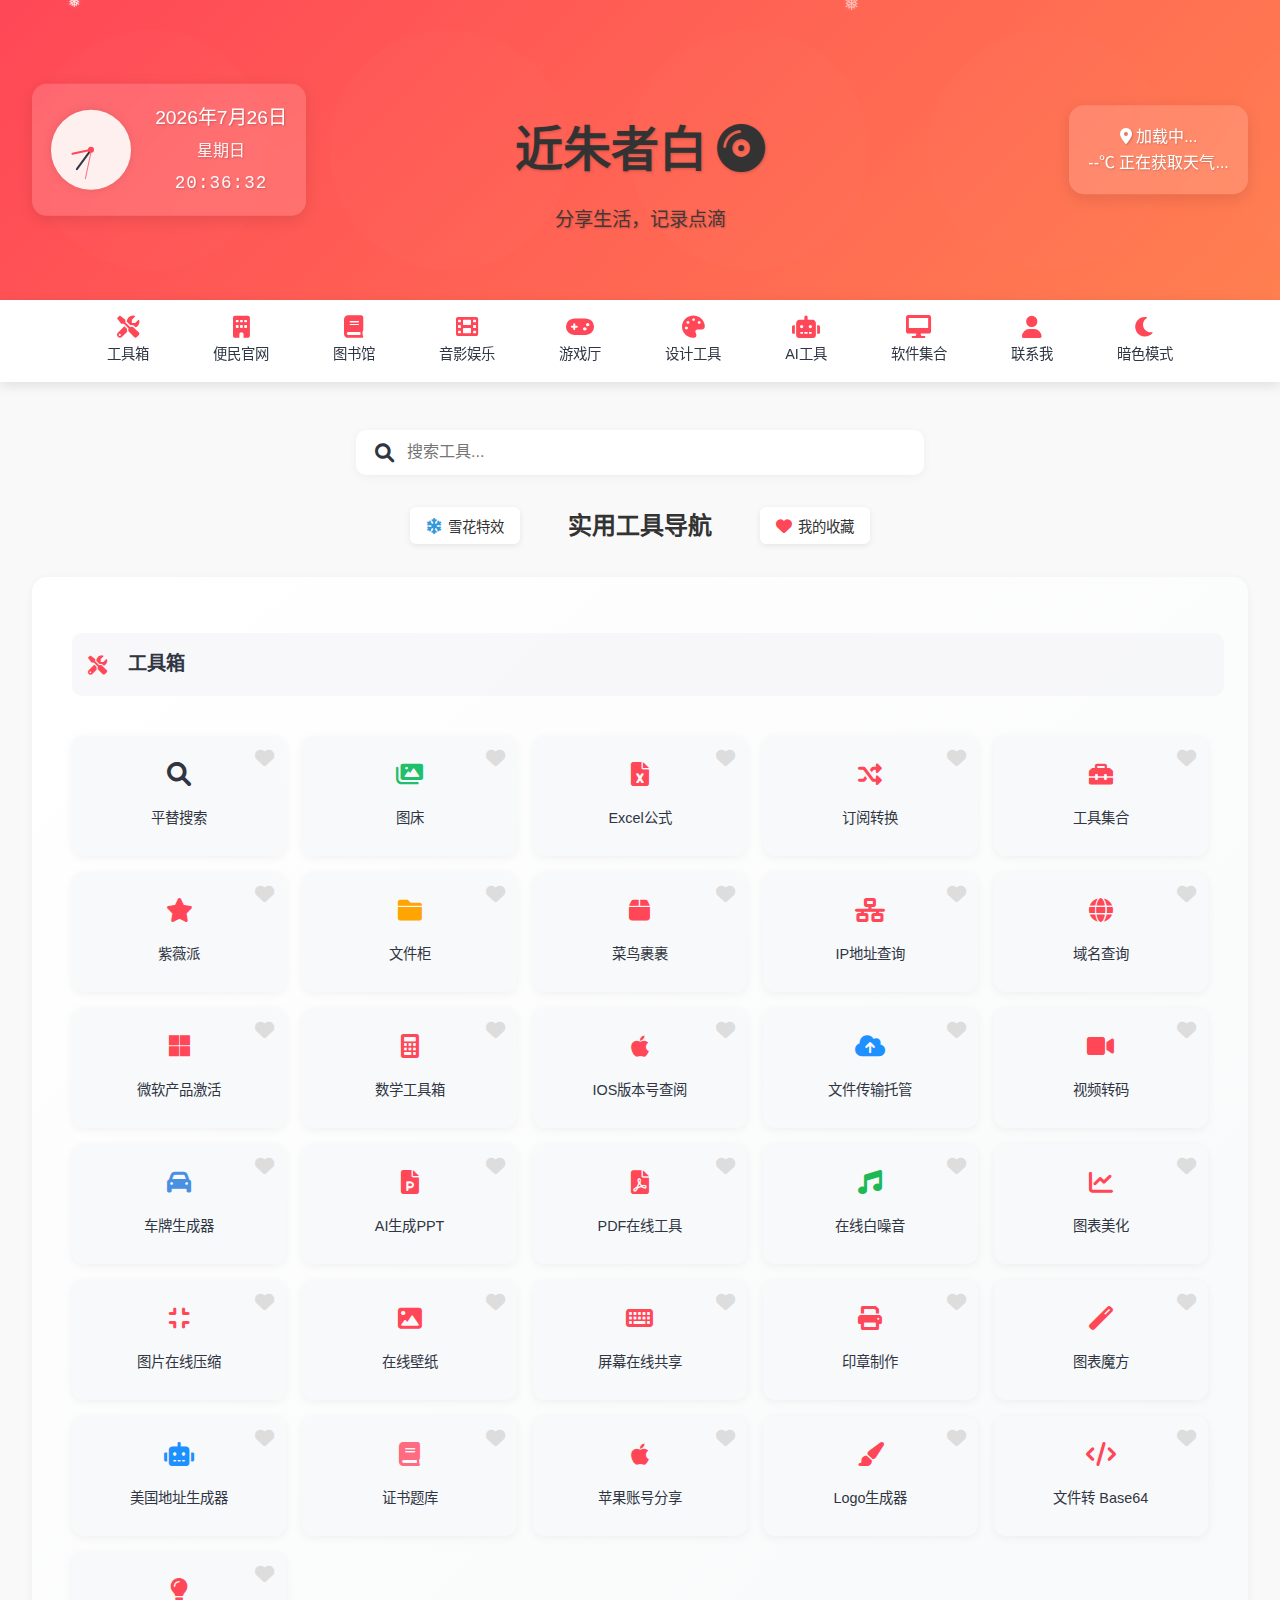
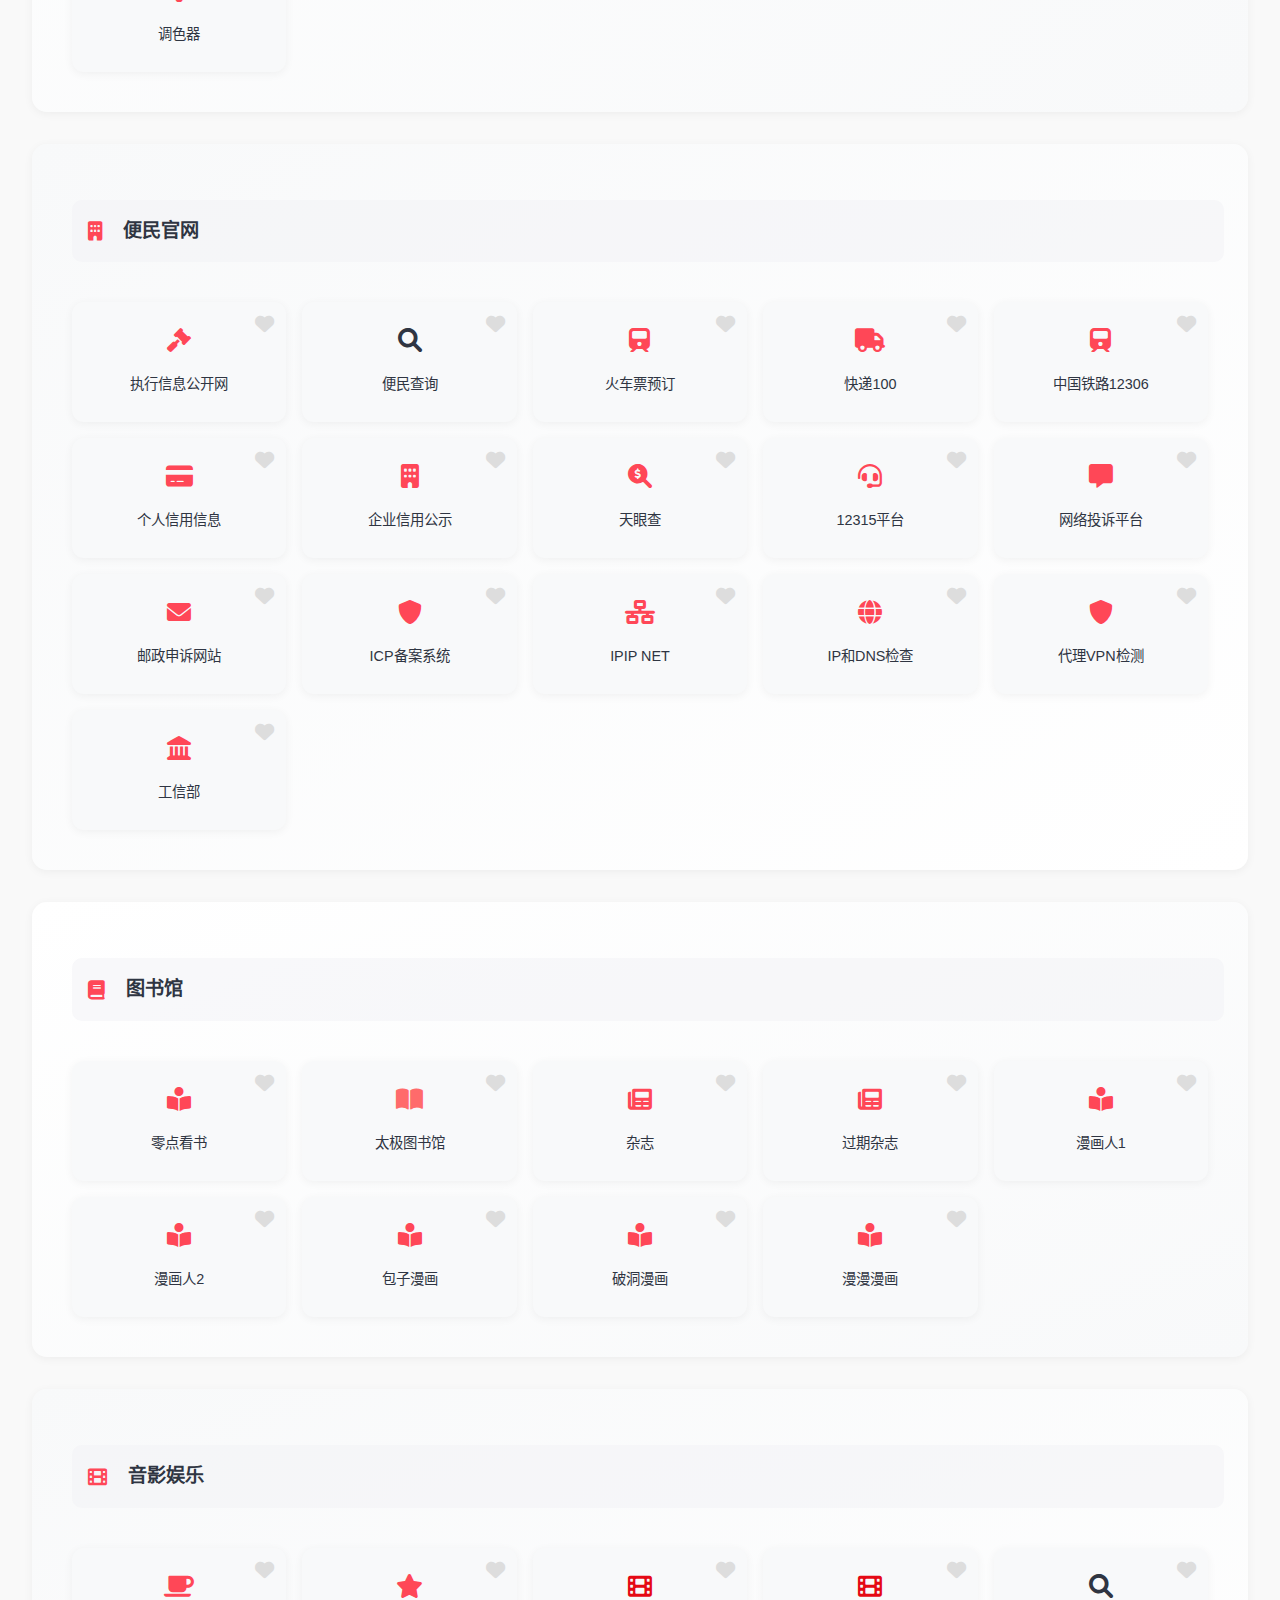
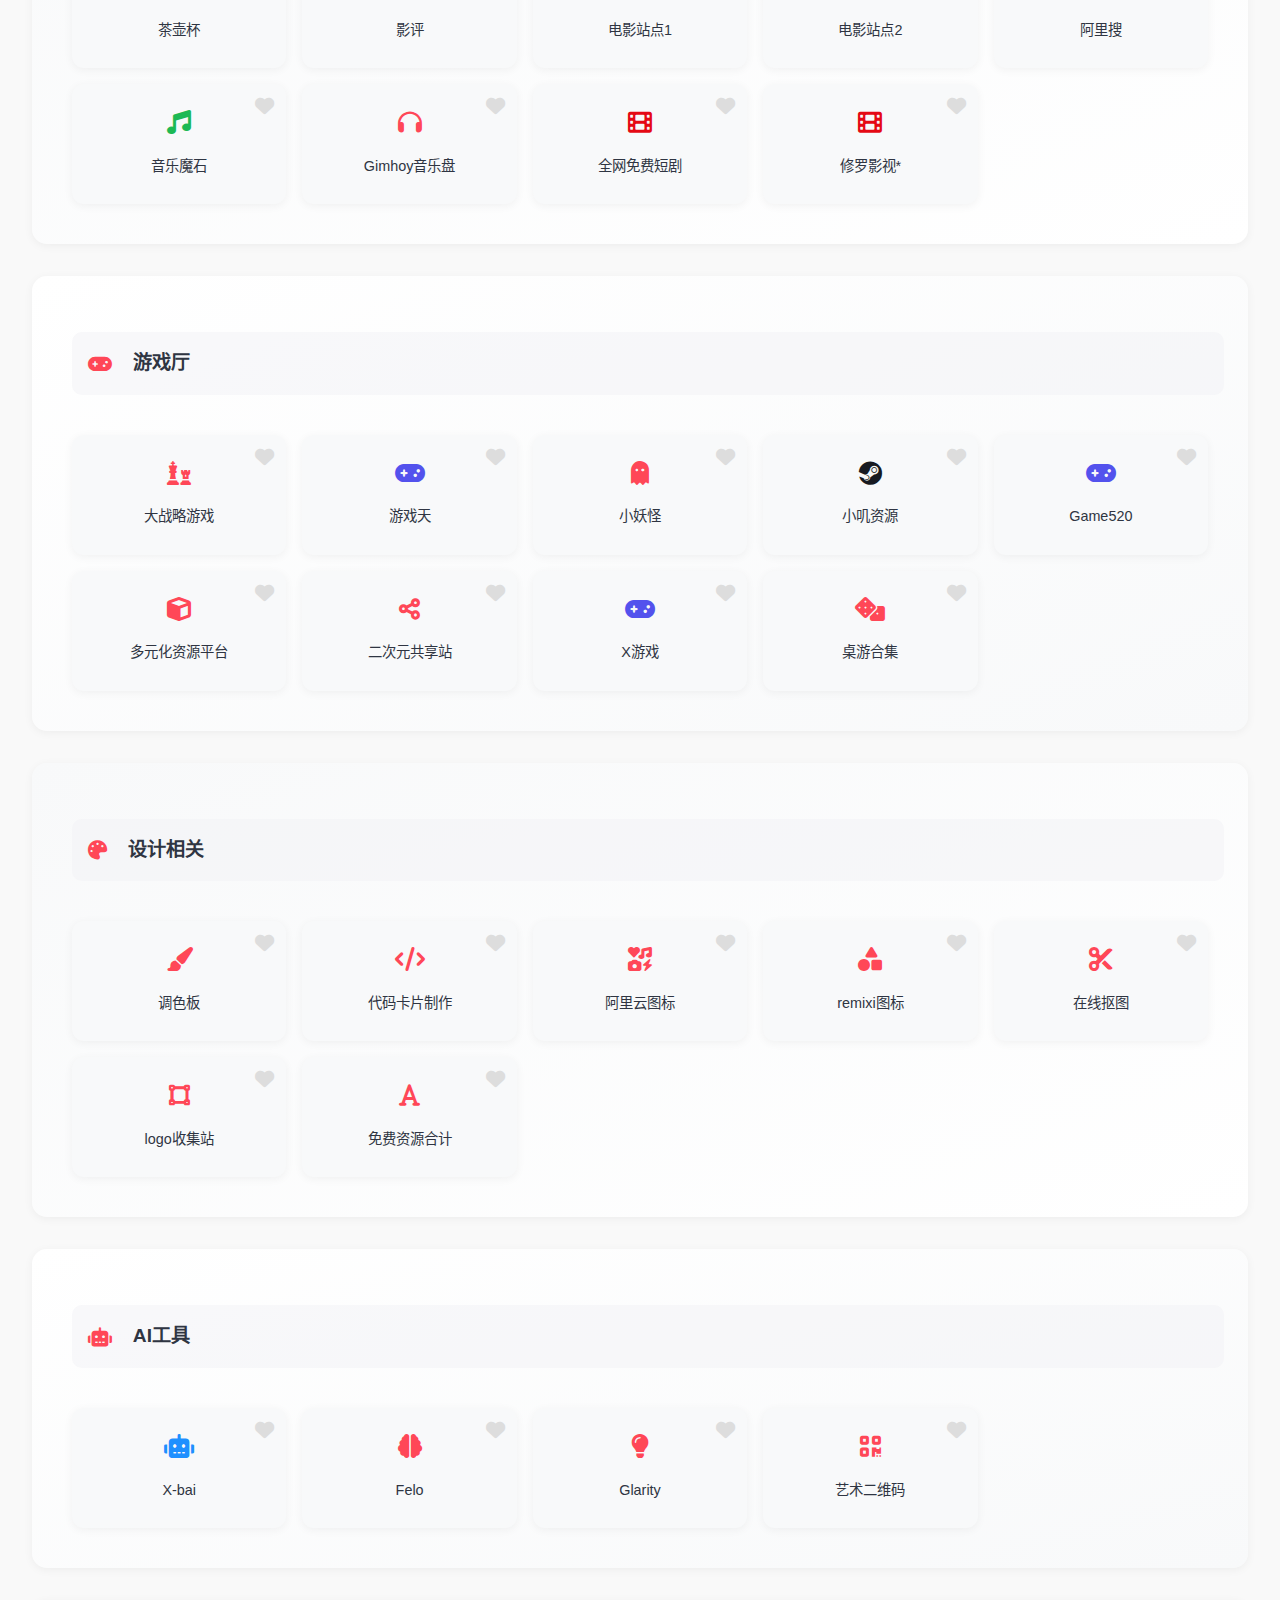
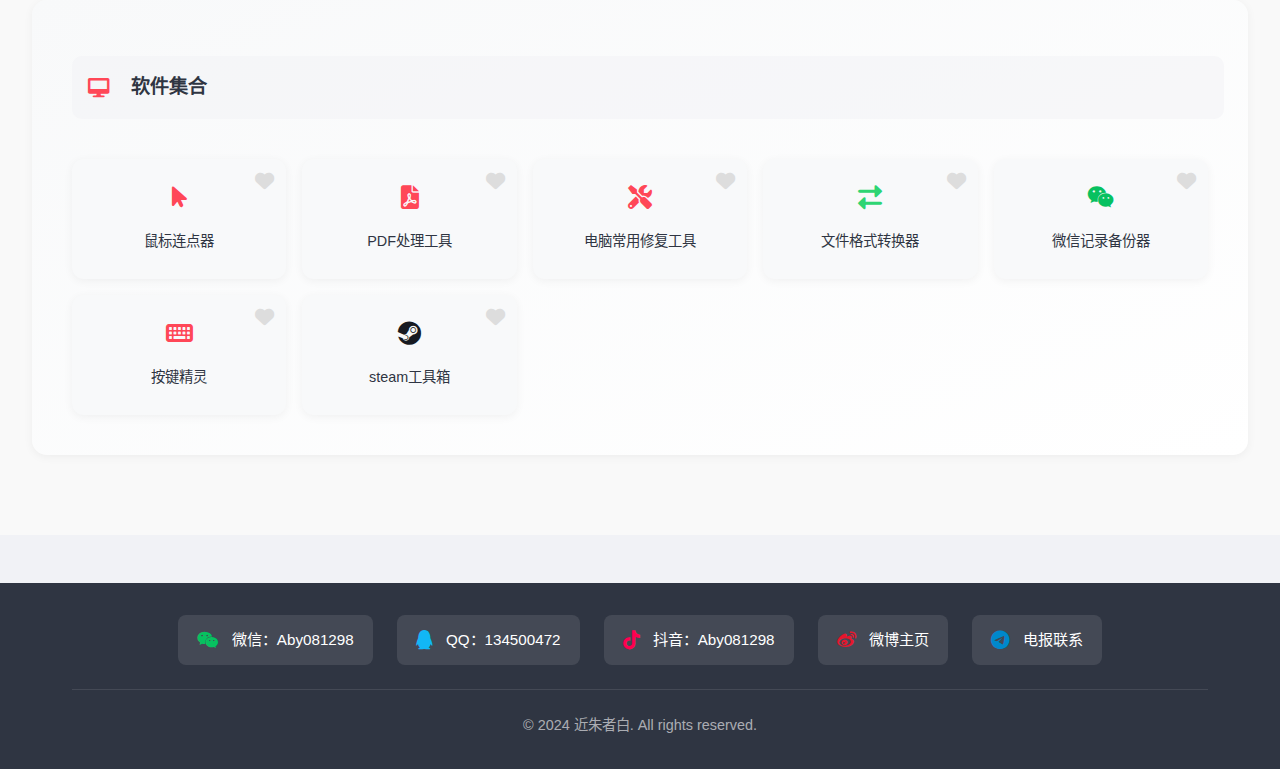
<file: index.html>
<!DOCTYPE html>
<html lang="zh-CN">
<head>
    <meta charset="UTF-8">
    <meta name="viewport" content="width=device-width, initial-scale=1.0">
    <title>近朱者白 - 个人博客</title>
    <link rel="stylesheet" href="style.css">
    <link rel="stylesheet" href="https://cdnjs.cloudflare.com/ajax/libs/font-awesome/6.0.0/css/all.min.css">
</head>
<body id="top">
    <div class="back-to-top" id="backToTop">
        <i class="fas fa-arrow-up"></i>
    </div>
    <header>
        <div class="clock-container">
            <div class="clock-face">
                <div class="clock-analog">
                    <div class="hand hour-hand"></div>
                    <div class="hand minute-hand"></div>
                    <div class="hand second-hand"></div>
                    <div class="center-dot"></div>
                </div>
            </div>
            <div class="date-container">
                <div id="gregorianDate">2024年3月21日</div>
           
                <div id="weekDay">星期四</div>
                <div id="digitalTime">00:00:00</div>
            </div>
        </div>
        <div class="weather-info">
            <div id="location"><i class="fas fa-map-marker-alt"></i> 加载中...</div>
            <div id="weather">
                <span id="temperature">--℃</span>
                <span id="weather-desc">正在获取天气...</span>
            </div>
        </div>
        <div class="header-content">
            <h1 id="mainTitle">
                近朱者白
                <span class="radio-icon" id="radioIcon">
                    <i class="fas fa-compact-disc"></i>
                    <audio id="musicPlayer" src="music/pian_ai.mp3" preload="auto" loop></audio>
                </span>
            </h1>
            <div class="subtitle">分享生活，记录点滴</div>
        </div>
    </header>

    <nav>
        <div class="nav-container">
            <ul>
                <li>
                    <a href="#tools">
                        <i class="fas fa-tools"></i>
                        <span>工具箱</span>
                    </a>
                </li>
                <li>
                    <a href="#gov-services">
                        <i class="fas fa-building"></i>
                        <span>便民官网</span>
                    </a>
                </li>
                <li>
                    <a href="#library">
                        <i class="fas fa-book"></i>
                        <span>图书馆</span>
                    </a>
                </li>
                <li>
                    <a href="#entertainment">
                        <i class="fas fa-film"></i>
                        <span>音影娱乐</span>
                    </a>
                </li>
                <li>
                    <a href="#games">
                        <i class="fas fa-gamepad"></i>
                        <span>游戏厅</span>
                    </a>
                </li>
                <li>
                    <a href="#design">
                        <i class="fas fa-palette"></i>
                        <span>设计工具</span>
                    </a>
                </li>
                <li>
                    <a href="#ai-tools">
                        <i class="fas fa-robot"></i>
                        <span>AI工具</span>
                    </a>
                </li>
                <li>
                    <a href="#software">
                        <i class="fas fa-desktop"></i>
                        <span>软件集合</span>
                    </a>
                </li>
                <li>
                    <a href="#footer" class="scroll-to-footer">
                        <i class="fas fa-user"></i>
                        <span>联系我</span>
                    </a>
                </li>
                <li>
                    <a href="javascript:void(0);" id="themeToggle">
                        <i class="fas fa-moon"></i>
                        <span>暗色模式</span>
                    </a>
                </li>
            </ul>
        </div>
    </nav>

    <!-- 工具链接区域 -->
    <section id="tools" class="tools-section">
        <div class="search-wrapper">
            <div class="search-container">
                <div class="search-box">
                    <i class="fas fa-search"></i>
                    <input type="text" id="toolSearch" placeholder="搜索工具...">
                </div>
                <div id="searchResult" class="search-result"></div>
            </div>
        </div>
        
        <div class="tools-header">
            <button class="control-btn snow-btn" id="snowToggle">
                <i class="fas fa-snowflake"></i>
                <span>雪花特效</span>
            </button>
            <h2>实用工具导航</h2>
            <button class="control-btn favorite-btn" id="favoriteToggle">
                <i class="fas fa-heart"></i>
                <span>我的收藏</span>
            </button>
        </div>
        
        <!-- 工具箱 -->
        <div class="tool-category" id="tools">
            <h3><i class="fas fa-tools"></i> 工具箱</h3>
            <div class="tools-grid">
                <a href="https://www.pingti.app/" class="tool-item" data-id="pingti" target="_blank">
                    <i class="fas fa-heart favorite-heart"></i>
                    <i class="fas fa-search"></i>
                    <span>平替搜索</span>
                </a>
                <a href="https://cdn.ipfsscan.io/" class="tool-item" target="_blank">
                    <i class="fas fa-heart favorite-heart"></i>
                    <i class="fas fa-images"></i>
                    <span>图床</span>
                </a>
                <a href="https://www.lanrenexcel.com" class="tool-item" target="_blank">
                    <i class="fas fa-heart favorite-heart"></i>
                    <i class="fas fa-file-excel"></i>
                    <span>Excel公式</span>
                </a>
                <a href="https://acl4ssr-sub.github.io" class="tool-item" target="_blank">
                    <i class="fas fa-heart favorite-heart"></i>
                    <i class="fas fa-random"></i>
                    <span>订阅转换</span>
                </a>
                <a href="https://123apps.com/cn/" class="tool-item" target="_blank">
                    <i class="fas fa-heart favorite-heart"></i>
                    <i class="fas fa-toolbox"></i>
                    <span>工具集合</span>
                </a>
                <a href="https://ziwei.pub/astrolabe" class="tool-item" target="_blank">
                    <i class="fas fa-heart favorite-heart"></i>
                    <i class="fas fa-star"></i>
                    <span>紫薇派</span>
                </a>
                <a href="https://share.lanol.cn/" class="tool-item" target="_blank">
                    <i class="fas fa-heart favorite-heart"></i>
                    <i class="fas fa-folder"></i>
                    <span>文件柜</span>
                </a>
                <a href="https://www.guoguo-app.com/" class="tool-item" target="_blank">
                    <i class="fas fa-heart favorite-heart"></i>
                    <i class="fas fa-box"></i>
                    <span>菜鸟裹裹</span>
                </a>
                <a href="https://www.ip138.com/" class="tool-item" target="_blank">
                    <i class="fas fa-heart favorite-heart"></i>
                    <i class="fas fa-network-wired"></i>
                    <span>IP地址查询</span>
                </a>
                <a href="https://instantdomainsearch.com/" class="tool-item" target="_blank">
                    <i class="fas fa-heart favorite-heart"></i>
                    <i class="fas fa-globe"></i>
                    <span>域名查询</span>
                </a>
                <a href="https://pkeytool.com/ShareKeys" class="tool-item" target="_blank">
                    <i class="fas fa-heart favorite-heart"></i>
                    <i class="fab fa-microsoft"></i>
                    <span>微软产品激活</span>
                </a>
                <a href="https://zh.numberempire.com/" class="tool-item" target="_blank">
                    <i class="fas fa-heart favorite-heart"></i>
                    <i class="fas fa-calculator"></i>
                    <span>数学工具箱</span>
                </a>
                <a href="https://appstore.bilin.eu.org" class="tool-item" target="_blank">
                    <i class="fas fa-heart favorite-heart"></i>
                    <i class="fab fa-apple"></i>
                    <span>IOS版本号查阅</span>
                </a>
                <a href="https://drop.space/" class="tool-item" target="_blank">
                    <i class="fas fa-heart favorite-heart"></i>
                    <i class="fas fa-cloud-upload-alt"></i>
                    <span>文件传输托管</span>
                </a>
                <a href="https://1000tool.com/video/transcode/" class="tool-item" target="_blank">
                    <i class="fas fa-heart favorite-heart"></i>
                    <i class="fas fa-video"></i>
                    <span>视频转码</span>
                </a>
                <a href="https://longwosion.github.io/carplate/" class="tool-item" target="_blank">
                    <i class="fas fa-heart favorite-heart"></i>
                    <i class="fas fa-car"></i>
                    <span>车牌生成器</span>
                </a>
                <a href="https://www.aippt.cn/" class="tool-item" target="_blank">
                    <i class="fas fa-heart favorite-heart"></i>
                    <i class="fas fa-file-powerpoint"></i>
                    <span>AI生成PPT</span>
                </a>
                <a href="https://www.cleverpdf.com/cn" class="tool-item" target="_blank">
                    <i class="fas fa-heart favorite-heart"></i>
                    <i class="fas fa-file-pdf"></i>
                    <span>PDF在线工具</span>
                </a>
                <a href="https://soundbox.fun/" class="tool-item" target="_blank">
                    <i class="fas fa-heart favorite-heart"></i>
                    <i class="fas fa-music"></i>
                    <span>在线白噪音</span>
                </a>
                <a href="https://www.richcharts.com/" class="tool-item" target="_blank">
                    <i class="fas fa-heart favorite-heart"></i>
                    <i class="fas fa-chart-line"></i>
                    <span>图表美化</span>
                </a>
                <a href="https://compress.jpg.io/zh-CN" class="tool-item" target="_blank">
                    <i class="fas fa-heart favorite-heart"></i>
                    <i class="fas fa-compress"></i>
                    <span>图片在线压缩</span>
                </a>
                <a href="https://haowallpaper.com/" class="tool-item" target="_blank">
                    <i class="fas fa-heart favorite-heart"></i>
                    <i class="fas fa-image"></i>
                    <span>在线壁纸</span>
                </a>
                <a href="https://pin.gl/zl0r70" class="tool-item" target="_blank">
                    <i class="fas fa-heart favorite-heart"></i>
                    <i class="fas fa-keyboard"></i>
                    <span>屏幕在线共享</span>
                </a>
                <a href="https://xxss0903.github.io/" class="tool-item" target="_blank">
                    <i class="fas fa-heart favorite-heart"></i>
                    <i class="fas fa-print"></i>
                    <span>印章制作</span>
                </a>
                <a href="https://remove.photos/" class="tool-item" target="_blank">
                    <i class="fas fa-heart favorite-heart"></i>
                    <i class="fas fa-magic"></i>
                    <span>图表魔方</span>
                </a>
                <a href="https://us.chatgpt.org.uk/" class="tool-item" target="_blank">
                    <i class="fas fa-heart favorite-heart"></i>
                    <i class="fas fa-robot"></i>
                    <span>美国地址生成器</span>
                </a>
                <a href="https://www.jiansouti.com" class="tool-item" target="_blank">
                    <i class="fas fa-heart favorite-heart"></i>
                    <i class="fas fa-book"></i>
                    <span>证书题库</span>
                </a>
                <a href="https://ccbaohe.com/appleID/" class="tool-item" target="_blank">
                    <i class="fas fa-heart favorite-heart"></i>
                    <i class="fab fa-apple"></i>
                    <span>苹果账号分享</span>
                </a>
                <a href="https://www.logoly.pro/" class="tool-item" target="_blank">
                    <i class="fas fa-heart favorite-heart"></i>
                    <i class="fas fa-paint-brush"></i>
                    <span>Logo生成器</span>
                </a>
                <a href="./tools/base64tool.html" class="tool-item" target="_blank">
                    <i class="fas fa-heart favorite-heart"></i>
                    <i class="fas fa-code"></i>
                    <span>文件转 Base64</span>
                </a>
                <a href="./tools/light.html" class="tool-item" target="_blank">
                    <i class="fas fa-heart favorite-heart"></i>
                    <i class="fas fa-lightbulb"></i>
                    <span>调色器</span>
                </a>
            </div>
        </div>

        <!-- 便民官网 -->
        <div class="tool-category" id="gov-services">
            <h3><i class="fas fa-building"></i> 便民官网</h3>
            <div class="tools-grid">
                <a href="http://zxgk.court.gov.cn/" class="tool-item" target="_blank">
                    <i class="fas fa-heart favorite-heart"></i>
                    <i class="fas fa-gavel"></i>
                    <span>执行信息公开网</span>
                </a>
                <a href="https://www.bmcx.com/" class="tool-item" target="_blank">
                    <i class="fas fa-heart favorite-heart"></i>
                    <i class="fas fa-search"></i>
                    <span>便民查询</span>
                </a>
                <a href="https://trains.ctrip.com/" class="tool-item" target="_blank">
                    <i class="fas fa-heart favorite-heart"></i>
                    <i class="fas fa-train"></i>
                    <span>火车票预订</span>
                </a>
                <a href="https://www.kuaidi100.com/" class="tool-item" target="_blank">
                    <i class="fas fa-heart favorite-heart"></i>
                    <i class="fas fa-truck"></i>
                    <span>快递100</span>
                </a>
                <a href="https://www.12306.cn/index/" class="tool-item" target="_blank">
                    <i class="fas fa-heart favorite-heart"></i>
                    <i class="fas fa-train"></i>
                    <span>中国铁路12306</span>
                </a>
                <a href="https://ipcrs.pbccrc.org.cn/" class="tool-item" target="_blank">
                    <i class="fas fa-heart favorite-heart"></i>
                    <i class="fas fa-credit-card"></i>
                    <span>个人信用信息</span>
                </a>
                <a href="https://www.gsxt.gov.cn/index.html" class="tool-item" target="_blank">
                    <i class="fas fa-heart favorite-heart"></i>
                    <i class="fas fa-building"></i>
                    <span>企业信用公示</span>
                </a>
                <a href="https://www.tianyancha.com/" class="tool-item" target="_blank">
                    <i class="fas fa-heart favorite-heart"></i>
                    <i class="fas fa-search-dollar"></i>
                    <span>天眼查</span>
                </a>
                <a href="https://www.12315.cn/" class="tool-item" target="_blank">
                    <i class="fas fa-heart favorite-heart"></i>
                    <i class="fas fa-headset"></i>
                    <span>12315平台</span>
                </a>
                <a href="https://ts.isc.org.cn/#/home" class="tool-item" target="_blank">
                    <i class="fas fa-heart favorite-heart"></i>
                    <i class="fas fa-comment-alt"></i>
                    <span>网络投诉平台</span>
                </a>
                <a href="https://sswz.spb.gov.cn/" class="tool-item" target="_blank">
                    <i class="fas fa-heart favorite-heart"></i>
                    <i class="fas fa-envelope"></i>
                    <span>邮政申诉网站</span>
                </a>
                <a href="https://beian.miit.gov.cn/#/Integrated/index" class="tool-item" target="_blank">
                    <i class="fas fa-heart favorite-heart"></i>
                    <i class="fas fa-shield-alt"></i>
                    <span>ICP备案系统</span>
                </a>
                
                <a href="https://www.ipip.net/" class="tool-item" target="_blank">
                    <i class="fas fa-heart favorite-heart"></i>
                    <i class="fas fa-network-wired"></i>
                    <span>IPIP NET</span>
                </a>
                <a href="https://whoer.net/zh" class="tool-item" target="_blank">
                    <i class="fas fa-heart favorite-heart"></i>
                    <i class="fas fa-globe"></i>
                    <span>IP和DNS检查</span>
                </a>
                <a href="https://iphub.info/" class="tool-item" target="_blank">
                    <i class="fas fa-heart favorite-heart"></i>
                    <i class="fas fa-shield-alt"></i>
                    <span>代理VPN检测</span>
                </a>
                <a href="https://www.miit.gov.cn/" class="tool-item" target="_blank">
                    <i class="fas fa-heart favorite-heart"></i>
                    <i class="fas fa-landmark"></i>
                    <span>工信部</span>
                </a>
            </div>
        </div>

        <!-- 图书馆 -->
        <div class="tool-category" id="library">
            <h3><i class="fas fa-book"></i> 图书馆</h3>
            <div class="tools-grid">
                <a href="https://www.owlook.com.cn/" class="tool-item" target="_blank">
                    <i class="fas fa-heart favorite-heart"></i>
                    <i class="fas fa-book-reader"></i>
                    <span>零点看书</span>
                </a>
                <a href="https://www.8bei8.com/index_mobile.html" class="tool-item" target="_blank">
                    <i class="fas fa-heart favorite-heart"></i>
                    <i class="fas fa-book-open"></i>
                    <span>太极图书馆</span>
                </a>
                <a href="http://b.mtw.so/6avGMx" class="tool-item" target="_blank">
                    <i class="fas fa-heart favorite-heart"></i>
                    <i class="fas fa-newspaper"></i>
                    <span>杂志</span>
                </a>
                <a href="https://www.fx361.com" class="tool-item" target="_blank">
                    <i class="fas fa-heart favorite-heart"></i>
                    <i class="fas fa-newspaper"></i>
                    <span>过期杂志</span>
                </a>
                <a href="https://www.1kkk.com/" class="tool-item" target="_blank">
                    <i class="fas fa-heart favorite-heart"></i>
                    <i class="fas fa-book-reader"></i>
                    <span>漫画人1</span>
                </a>
                <a href="https://www.dm5.com/" class="tool-item" target="_blank">
                    <i class="fas fa-heart favorite-heart"></i>
                    <i class="fas fa-book-reader"></i>
                    <span>漫画人2</span>
                </a>
                <a href="https://baozimh.org/" class="tool-item" target="_blank">
                    <i class="fas fa-heart favorite-heart"></i>
                    <i class="fas fa-book-reader"></i>
                    <span>包子漫画</span>
                </a>
                <a href="https://ikmmh.com/" class="tool-item" target="_blank">
                    <i class="fas fa-heart favorite-heart"></i>
                    <i class="fas fa-book-reader"></i>
                    <span>破洞漫画</span>
                </a>
                <a href="https://manmanapp.com/" class="tool-item" target="_blank">
                    <i class="fas fa-heart favorite-heart"></i>
                    <i class="fas fa-book-reader"></i>
                    <span>漫漫漫画</span>
                </a>
            </div>
        </div>

        <!-- 音影娱乐 -->
        <div class="tool-category" id="entertainment">
            <h3><i class="fas fa-film"></i> 音影娱乐</h3>
            <div class="tools-grid">
                <a href="https://cupfox.love/" class="tool-item" target="_blank">
                    <i class="fas fa-heart favorite-heart"></i>
                    <i class="fas fa-coffee"></i>
                    <span>茶壶杯</span>
                </a>
                <a href="https://www.imdb.com/title/tt15435876/?ref_=hm_tpten_tt_i_1" class="tool-item" target="_blank">
                    <i class="fas fa-heart favorite-heart"></i>
                    <i class="fas fa-star"></i>
                    <span>影评</span>
                </a>
                <a href="https://v.warhut.cn" class="tool-item" target="_blank">
                    <i class="fas fa-heart favorite-heart"></i>
                    <i class="fas fa-film"></i>
                    <span>电影站点1</span>
                </a>
                <a href="https://www.duse1.com" class="tool-item" target="_blank">
                    <i class="fas fa-heart favorite-heart"></i>
                    <i class="fas fa-film"></i>
                    <span>电影站点2</span>
                </a>
                <a href="https://aliso.cc/" class="tool-item" target="_blank">
                    <i class="fas fa-heart favorite-heart"></i>
                    <i class="fas fa-search"></i>
                    <span>阿里搜</span>
                </a>
                <a href="https://yym4.com/" class="tool-item" target="_blank">
                    <i class="fas fa-heart favorite-heart"></i>
                    <i class="fas fa-music"></i>
                    <span>音乐魔石</span>
                </a>
                <a href="https://music.gimhoy.com/" class="tool-item" target="_blank">
                    <i class="fas fa-heart favorite-heart"></i>
                    <i class="fas fa-headphones"></i>
                    <span>Gimhoy音乐盘</span>
                </a>
                <a href="https://duanjugou.top/" class="tool-item" target="_blank">
                    <i class="fas fa-heart favorite-heart"></i>
                    <i class="fas fa-film"></i>
                    <span>全网免费短剧</span>
                </a>
                <a href="https://www.xlys01.com/" class="tool-item" target="_blank">
                    <i class="fas fa-heart favorite-heart"></i>
                    <i class="fas fa-film"></i>
                    <span>修罗影视*</span>
                </a>
            </div>
        </div>

        <!-- 游戏厅 -->
        <div class="tool-category" id="games">
            <h3><i class="fas fa-gamepad"></i> 游戏厅</h3>
            <div class="tools-grid">
                <a href="https://triplea-game.org" class="tool-item" target="_blank">
                    <i class="fas fa-heart favorite-heart"></i>
                    <i class="fas fa-chess"></i>
                    <span>大战略游戏</span>
                </a>
                <a href="https://www.zzzzz688.com" class="tool-item" target="_blank">
                    <i class="fas fa-heart favorite-heart"></i>
                    <i class="fas fa-gamepad"></i>
                    <span>游戏天</span>
                </a>
                <a href="https://xyg688.com/" class="tool-item" target="_blank">
                    <i class="fas fa-heart favorite-heart"></i>
                    <i class="fas fa-ghost"></i>
                    <span>小妖怪</span>
                </a>
                <a href="https://steamzg.com/" class="tool-item" target="_blank">
                    <i class="fas fa-heart favorite-heart"></i>
                    <i class="fab fa-steam"></i>
                    <span>小叽资源</span>
                </a>
                <a href="https://www.gamer520.com/" class="tool-item" target="_blank">
                    <i class="fas fa-heart favorite-heart"></i>
                    <i class="fas fa-gamepad"></i>
                    <span>Game520</span>
                </a>
                <a href="https://www.gamer520.com/" class="tool-item" target="_blank">
                    <i class="fas fa-heart favorite-heart"></i>
                    <i class="fas fa-cube"></i>
                    <span>多元化资源平台</span>
                </a>
                <a href="https://www.2cyshare.com/" class="tool-item" target="_blank">
                    <i class="fas fa-heart favorite-heart"></i>
                    <i class="fas fa-share-alt"></i>
                    <span>二次元共享站</span>
                </a>
                <a href="https://www.xgamefan.com/" class="tool-item" target="_blank">
                    <i class="fas fa-heart favorite-heart"></i>
                    <i class="fas fa-gamepad"></i>
                    <span>X游戏</span>
                </a>
                <a href="https://game.hullqin.cn" class="tool-item" target="_blank">
                    <i class="fas fa-heart favorite-heart"></i>
                    <i class="fas fa-dice"></i>
                    <span>桌游合集</span>
                </a>
            </div>
        </div>

        <!-- 设计相关 -->
        <div class="tool-category" id="design">
            <h3><i class="fas fa-palette"></i> 设计相关</h3>
            <div class="tools-grid">
                <a href="https://colorhunt.co/" class="tool-item" target="_blank">
                    <i class="fas fa-heart favorite-heart"></i>
                    <i class="fas fa-paint-brush"></i>
                    <span>调色板</span>
                </a>
                <a href="https://www.codepng.app" class="tool-item" target="_blank">
                    <i class="fas fa-heart favorite-heart"></i>
                    <i class="fas fa-code"></i>
                    <span>代码卡片制作</span>
                </a>

                <a href="https://www.iconfont.cn/" class="tool-item" target="_blank">
                    <i class="fas fa-heart favorite-heart"></i>
                    <i class="fas fa-icons"></i>
                    <span>阿里云图标</span>
                </a>

                <a href="https://remixicon.com/" class="tool-item" target="_blank">
                    <i class="fas fa-heart favorite-heart"></i>
                    <i class="fas fa-shapes"></i>
                    <span>remixi图标</span>
                </a>

                <a href="https://remove.photos/" class="tool-item" target="_blank">
                    <i class="fas fa-heart favorite-heart"></i>
                    <i class="fas fa-cut"></i>
                    <span>在线抠图</span>
                </a>

                <a href="https://svglogo.top/" class="tool-item" target="_blank">
                    <i class="fas fa-heart favorite-heart"></i>
                    <i class="fas fa-vector-square"></i>
                    <span>logo收集站</span>
                </a>

                <a href="https://fontshare.com/" class="tool-item" target="_blank">
                    <i class="fas fa-heart favorite-heart"></i>
                    <i class="fas fa-font"></i>
                    <span>免费资源合计</span>
                </a>    
            </div>
        </div>

        <!-- AI工具 -->
        <div class="tool-category" id="ai-tools">
            <h3><i class="fas fa-robot"></i> AI工具</h3>
            <div class="tools-grid">
                <a href="https://ccai.site/" class="tool-item" target="_blank">
                    <i class="fas fa-heart favorite-heart"></i>
                    <i class="fas fa-robot"></i>
                    <span>X-bai</span>
                </a>
                <a href="https://felo.ai/" class="tool-item" target="_blank">
                    <i class="fas fa-heart favorite-heart"></i>
                    <i class="fas fa-brain"></i>
                    <span>Felo</span>
                </a>
                <a href="https://glarity.app/" class="tool-item" target="_blank">
                    <i class="fas fa-heart favorite-heart"></i>
                    <i class="fas fa-lightbulb"></i>
                    <span>Glarity</span>
                </a>
                <a href="https://app.qrcode-ai.com" class="tool-item" target="_blank">
                    <i class="fas fa-heart favorite-heart"></i>
                    <i class="fas fa-qrcode"></i>
                    <span>艺术二维码</span>
                </a>
            </div>
        </div>

        <!-- 软件集合 -->
        <div class="tool-category" id="software">
            <h3><i class="fas fa-desktop"></i> 软件集合</h3>
            <div class="tools-grid">
                <a href="https://www.52pojie.cn/thread-1853487-1-1.html" class="tool-item" target="_blank">
                    <i class="fas fa-heart favorite-heart"></i>
                    <i class="fas fa-mouse-pointer"></i>
                    <span>鼠标连点器</span>
                </a>
                <a href="https://pan.baidu.com/s/1dWjJRfhAIzirR2kMfk7v6Q?pwd=uzno" class="tool-item" target="_blank">
                    <i class="fas fa-heart favorite-heart"></i>
                    <i class="fas fa-file-pdf"></i>
                    <span>PDF处理工具</span>
                </a>
                <a href="https://pan.baidu.com/s/1Q-SOAW1Yic6YqACfF6eWCw?pwd=dx6w" class="tool-item" target="_blank">
                    <i class="fas fa-heart favorite-heart"></i>
                    <i class="fas fa-tools"></i>
                    <span>电脑常用修复工具</span>
                </a>
                <a href="https://file-converter.org/" class="tool-item" target="_blank">
                    <i class="fas fa-heart favorite-heart"></i>
                    <i class="fas fa-exchange-alt"></i>
                    <span>文件格式转换器</span>
                </a>
                <a href="https://github.com/LC044/WeChatMsg/releases" class="tool-item" target="_blank">
                    <i class="fas fa-heart favorite-heart"></i>
                    <i class="fab fa-weixin"></i>
                    <span>微信记录备份器</span>
                </a>
                <a href="http://everauto.net/cn/" class="tool-item" target="_blank">
                    <i class="fas fa-heart favorite-heart"></i>
                    <i class="fas fa-keyboard"></i>
                    <span>按键精灵</span>
                </a>
                <a href="https://github.com/BeyondDimension/SteamTools" class="tool-item" target="_blank">
                    <i class="fas fa-heart favorite-heart"></i>
                    <i class="fab fa-steam"></i>
                    <span>steam工具箱</span>
                </a>
            </div>
        </div>
    </section>

    <!-- 页脚联系方式 -->
    <footer id="footer">
        <div class="footer-content">
            <div class="contact-info">
                <div class="contact-item">
                    <i class="fab fa-weixin"></i>
                    <span>微信：Aby081298</span>
                </div>
                <div class="contact-item">
                    <i class="fab fa-qq"></i>
                    <span>QQ：134500472</span>
                </div>
                <div class="contact-item">
                    <i class="fab fa-tiktok"></i>
                    <a href="https://v.douyin.com/iAcx5gVy/">抖音：Aby081298</a>
                </div>
                <div class="contact-item">
                    <i class="fab fa-weibo"></i>
                    <a href="https://weibo.com/u/5480500224">微博主页</a>
                </div>
                <div class="contact-item">
                    <i class="fab fa-telegram"></i>
                    <a href="https://t.me/haijiaoshuxiang">电报联系</a>
                </div>
            </div>
            <div class="copyright">
                <p>© 2024 近朱者白. All rights reserved.</p>
            </div>
        </div>
    </footer>
    <script>
        document.addEventListener('DOMContentLoaded', function() {
            // 获取主题切换按钮和其子元素
            const themeToggle = document.getElementById('themeToggle');
            const icon = themeToggle.querySelector('i');
            const text = themeToggle.querySelector('span');

            // 检查是否已经是暗色模式
            function isDarkMode() {
                return document.body.classList.contains('dark-mode');
            }

            // 更新按钮的图标和文本
            function updateButton() {
                if (isDarkMode()) {
                    icon.className = 'fas fa-sun';
                    text.textContent = '亮色模式';
                } else {
                    icon.className = 'fas fa-moon';
                    text.textContent = '暗色模式';
                }
            }

            // 切换主题
            function toggleTheme() {
                document.body.classList.toggle('dark-mode');
                localStorage.setItem('darkMode', isDarkMode());
                updateButton();
            }

            // 初始化主题
            if (localStorage.getItem('darkMode') === 'true') {
                document.body.classList.add('dark-mode');
                updateButton();
            }

            // 添加点击事件监听器
            themeToggle.addEventListener('click', toggleTheme);
        });
    </script>
    <script src="script.js"></script>
    <script src="clock.js"></script>
    <script src="weather.js"></script>
</body>
<!-- 在body结束标签前添加 -->

</html>
</file>
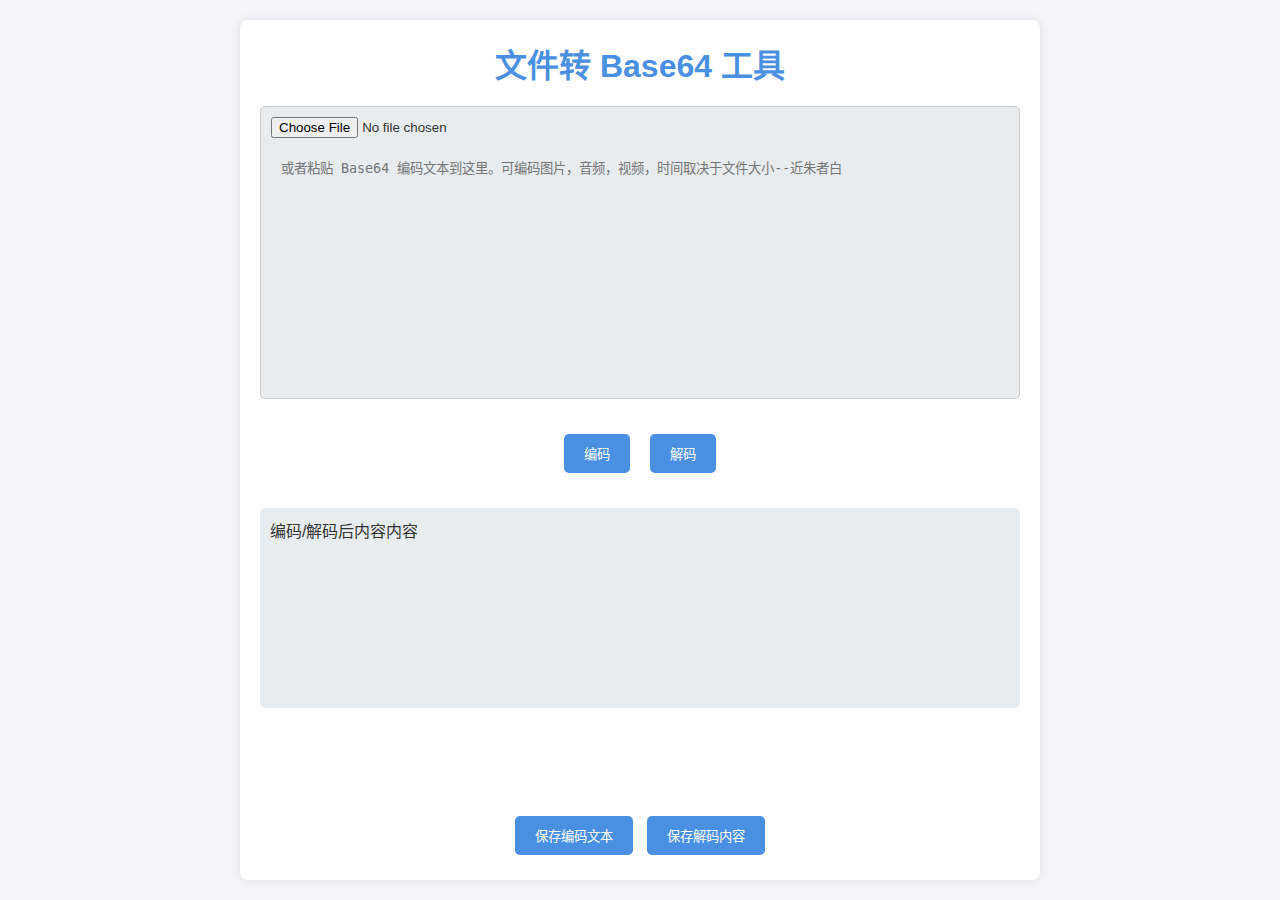
<file: tools/base64tool.html>
<!DOCTYPE html>
<html lang="zh-CN">
<head>
    <meta charset="UTF-8">
    <meta name="viewport" content="width=device-width, initial-scale=1.0">
    <title>文件转 Base64 工具</title>
    <style>
        * {
            margin: 0;
            padding: 0;
            box-sizing: border-box;
        }
        
        body { 
            font-family: Arial, sans-serif; 
            padding: 20px; 
            background-color: #f4f4f9; 
            color: #333;
            height: 100vh;
        }
        
        .container { 
            max-width: 800px; 
            height: calc(100vh - 40px);
            margin: 0 auto; 
            background-color: #fff; 
            padding: 20px; 
            border-radius: 8px; 
            box-shadow: 0 0 10px rgba(0, 0, 0, 0.1);
            text-align: center;
            display: flex;
            flex-direction: column;
        }
        
        h1 { 
            color: #4a90e2;
            margin-bottom: 20px;
            flex: 0 0 auto;
        }
        
        .content-area {
            display: flex;
            flex-direction: column;
            gap: 20px;
            flex: 1;
            min-height: 0;
        }
        
        .input-section, .output-section {
            flex: 1;
            display: flex;
            flex-direction: column;
        }
        
        .file-container {
            flex: 1;
            border: 1px solid #ccc;
            border-radius: 5px;
            padding: 10px;
            background-color: #e9ecef;
            display: flex;
            flex-direction: column;
        }
        
        input[type="file"] { 
            width: 100%;
            margin-bottom: 10px;
        }
        
        textarea {
            flex: 1;
            width: 100%;
            padding: 10px;
            border: none;
            background-color: transparent;
            resize: none;
            font-family: monospace;
        }
        
        .output { 
            flex: 1;
            word-break: break-all; 
            background-color: #e9ecef; 
            padding: 10px; 
            border-radius: 5px;
            overflow-y: auto;
            width: 100%;
            text-align: left;
            max-height: 200px;
        }
        
        .button-group {
            margin-top: 10px;
            flex: 0 0 auto;
        }
        
        .middle-buttons {
            display: flex;
            justify-content: center;
            gap: 10px;
            margin: 10px 0;
        }
        
        button { 
            margin: 5px; 
            padding: 10px 20px; 
            background-color: #4a90e2; 
            color: #fff; 
            border: none; 
            border-radius: 5px; 
            cursor: pointer;
        }
        
        button:hover { 
            background-color: #357ab8;
        }
    </style>
</head>
<body>
    <div class="container">
        <h1>文件转 Base64 工具</h1>
        <div class="content-area">
            <div class="input-section">
                <div class="file-container">
                    <input type="file" id="fileInput" accept="image/*,audio/*,video/*">
                    <textarea id="textInput" placeholder="或者粘贴 Base64 编码文本到这里。可编码图片，音频，视频，时间取决于文件大小--近朱者白"></textarea>
                </div>
            </div>
            <div class="middle-buttons">
                <button onclick="encodeFile()">编码</button>
                <button onclick="decodeBase64()">解码</button>
            </div>
            <div class="output-section">
                <div class="output" id="output">编码/解码后内容内容</div>
            </div>
        </div>
        <div class="button-group">
            <button onclick="saveText()">保存编码文本</button>
            <button onclick="saveContent()">保存解码内容</button>
        </div>
    </div>
    <script>
        let selectedFile = null;
    
        document.getElementById('fileInput').addEventListener('change', function(e) {
            selectedFile = e.target.files[0];
            if (selectedFile && selectedFile.name.toLowerCase().endsWith('.txt')) {
                const reader = new FileReader();
                reader.onload = function(event) {
                    document.getElementById('textInput').value = event.target.result;
                };
                reader.onerror = function(event) {
                    console.error("文件读取错误:", event.target.error);
                    alert("文件读取失败");
                };
                reader.readAsText(selectedFile);
            }
        });
    
        function encodeFile() {
            if (selectedFile && !selectedFile.name.toLowerCase().endsWith('.txt')) {
                const reader = new FileReader();
                reader.onload = function(event) {
                    const base64String = event.target.result;
                    document.getElementById('output').innerText = base64String;
                };
                reader.readAsDataURL(selectedFile);
            } else {
                const textInput = document.getElementById('textInput').value;
                if (textInput) {
                    document.getElementById('output').innerText = textInput;
                } else {
                    alert('请先选择文件或输入内容');
                }
            }
        }
    
        function decodeBase64() {
            const textInput = document.getElementById('textInput').value;
            let base64String = textInput || document.getElementById('output').innerText;
    
            try {
                // 检查是否是有效的 Base64 数据
                if (!base64String) {
                    throw new Error('请先输入 Base64 编码内容');
                }
    
                // 检查数据类型
                let mimeType = '';
                if (base64String.startsWith('data:')) {
                    mimeType = base64String.split(',')[0].split(':')[1].split(';')[0];
                } else {
                    // 如果没有 MIME 类型，默认作为图片处理
                    base64String = 'data:image/jpeg;base64,' + base64String;
                    mimeType = 'image/jpeg';
                }
    
                const output = document.getElementById('output');
                output.innerHTML = '';
    
                // 根据 MIME 类型创建对应的元素
                if (mimeType.startsWith('image/')) {
                    const img = new Image();
                    img.style.maxWidth = '100%';
                    img.src = base64String;
                    output.appendChild(img);
                } else if (mimeType.startsWith('video/')) {
                    const video = document.createElement('video');
                    video.controls = true;
                    video.style.maxWidth = '100%';
                    video.src = base64String;
                    output.appendChild(video);
                } else if (mimeType.startsWith('audio/')) {
                    const audio = document.createElement('audio');
                    audio.controls = true;
                    audio.style.width = '100%';
                    audio.src = base64String;
                    output.appendChild(audio);
                } else {
                    throw new Error('不支持的文件类型：' + mimeType);
                }
            } catch (error) {
                alert('解码失败：' + error.message);
                return;
            }
        }
    
        function saveText() {
            const text = document.getElementById('output').innerText;
            const blob = new Blob([text], { type: 'text/plain' });
            const link = document.createElement('a');
            link.href = URL.createObjectURL(blob);
            link.download = 'base64.txt';
            link.click();
        }
    
        function saveContent() {
            const output = document.getElementById('output').firstChild;
            if (output && (output.tagName === 'IMG' || output.tagName === 'VIDEO' || output.tagName === 'AUDIO')) {
                const link = document.createElement('a');
                link.href = output.src;
                link.download = 'decoded_content';
                link.click();
            } else {
                alert('没有可保存的解码内容');
            }
        }
    </script>
  
</body>
</html>
</file>
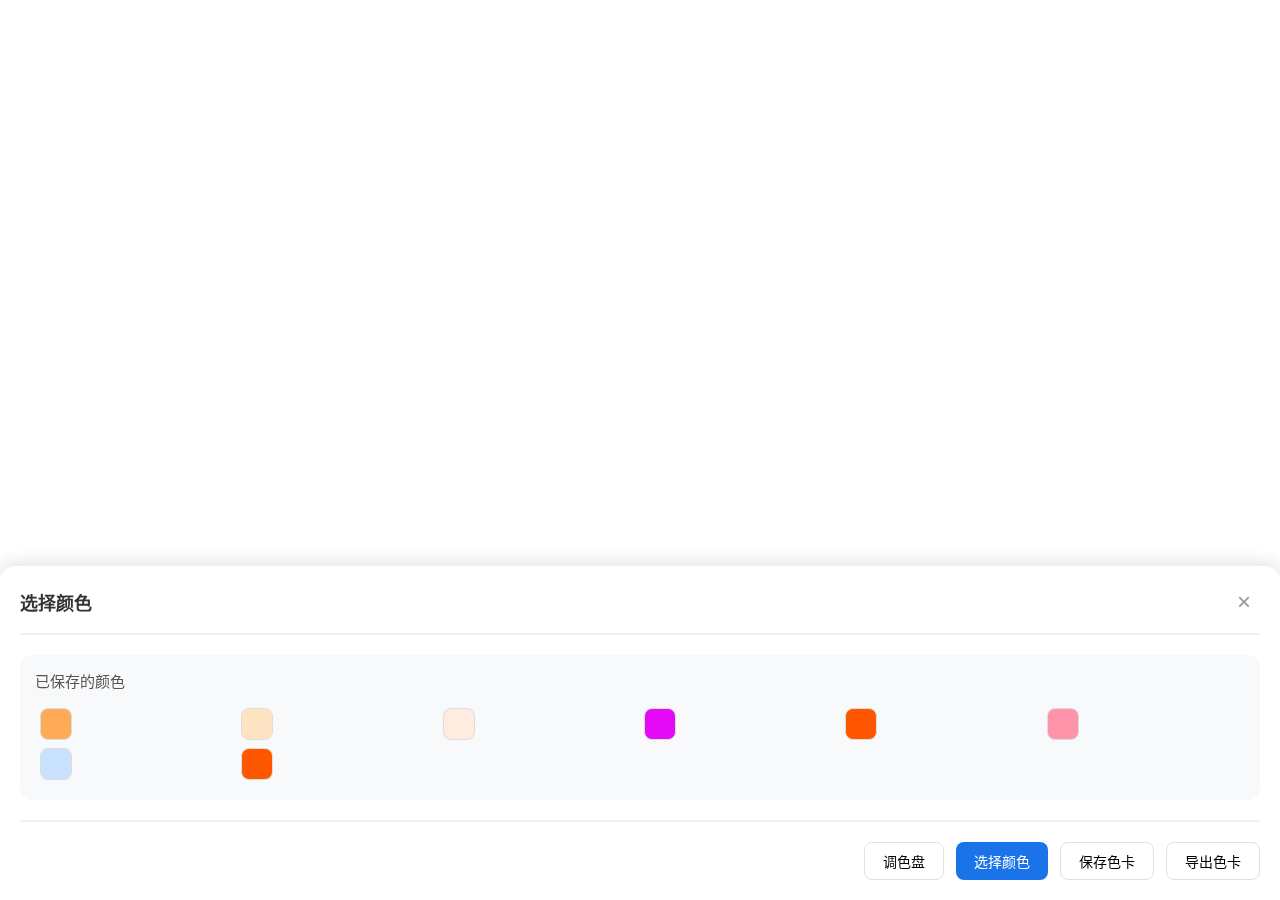
<file: tools/light.html>
<!DOCTYPE html>
<html lang="zh-CN">
<head>
    <meta charset="UTF-8">
    <meta name="viewport" content="width=device-width, initial-scale=1.0">
    <title>调色盘-近朱者白</title>
    <style>
        body, html {
            margin: 0;
            padding: 0;
            width: 100%;
            height: 100%;
            display: flex;
            justify-content: center;
            align-items: center;
            background-color: #ffffff;
        }

        #content {
            width: 100%;
            height: 100%;
            display: flex;
            justify-content: center;
            align-items: center;
            position: relative;
            transition: filter 0.3s ease;
        }

        #message {
            font-size: 18px;
            color: #666;
            cursor: pointer;
            user-select: none;
        }

        .color-dialog {
            display: none;
            position: fixed;
            bottom: 0;
            left: 0;
            right: 0;
            background: rgba(255, 255, 255, 0.95);
            padding: 20px;
            border-top-left-radius: 16px;
            border-top-right-radius: 16px;
            box-shadow: 0 -5px 15px rgba(0,0,0,0.1);
            z-index: 1000;
            min-width: 320px;
            backdrop-filter: blur(10px);
            animation: slideUp 0.3s ease;
        }

        @keyframes slideUp {
            from {
                transform: translateY(100%);
            }
            to {
                transform: translateY(0);
            }
        }

        .color-dialog .header {
            display: flex;
            justify-content: space-between;
            align-items: center;
            margin-bottom: 20px;
            padding-bottom: 15px;
            border-bottom: 2px solid #f0f0f0;
        }

        .color-dialog .header span {
            font-size: 18px;
            font-weight: 600;
            color: #333;
        }

        .color-dialog .header button {
            background: none;
            border: none;
            font-size: 24px;
            color: #999;
            cursor: pointer;
            padding: 0;
            width: 32px;
            height: 32px;
            border-radius: 50%;
            display: flex;
            align-items: center;
            justify-content: center;
            transition: all 0.3s ease;
        }

        .color-dialog .header button:hover {
            background: #f5f5f5;
            color: #666;
        }

        .saved-colors-container {
            background: #f8f9fa;
            border-radius: 12px;
            padding: 15px;
            margin: 15px 0;
        }

        .saved-colors-title {
            font-size: 15px;
            color: #555;
            margin-bottom: 12px;
            font-weight: 500;
        }

        .saved-colors {
            display: grid;
            grid-template-columns: repeat(6, 1fr);
            gap: 8px;
            padding: 5px;
        }

        .color-card {
            width: 30px;
            height: 30px;
            border: 1px solid #ddd;
            border-radius: 4px;
            cursor: pointer;
            position: relative;
            display: flex;
            align-items: center;
            justify-content: center;
            transition: transform 0.2s ease, box-shadow 0.2s ease;
            border-radius: 8px;
        }

        .color-card:hover {
            transform: translateY(-2px);
            box-shadow: 0 4px 12px rgba(0,0,0,0.1);
        }

        .color-card .delete-btn {
            display: none;
            position: absolute;
            top: -8px;
            right: -8px;
            width: 16px;
            height: 16px;
            background: #ff4444;
            color: white;
            border-radius: 50%;
            font-size: 12px;
            line-height: 16px;
            text-align: center;
            cursor: pointer;
            z-index: 2;
        }

        .color-card:hover .delete-btn {
            display: block;
        }

        .color-card:hover::after {
            content: attr(data-name);
            position: absolute;
            bottom: 100%;
            left: 50%;
            transform: translateX(-50%);
            background: rgba(0,0,0,0.8);
            color: white;
            padding: 4px 8px;
            border-radius: 4px;
            font-size: 12px;
            white-space: nowrap;
            z-index: 1;
        }

        .save-form {
            display: none;
            margin: 15px 0;
        }

        .save-form input {
            width: 100%;
            padding: 12px;
            border: 2px solid #e0e0e0;
            border-radius: 8px;
            font-size: 14px;
            transition: all 0.3s ease;
        }

        .save-form input:focus {
            outline: none;
            border-color: #1a73e8;
            box-shadow: 0 0 0 3px rgba(26,115,232,0.2);
        }

        .buttons {
            display: flex;
            justify-content: flex-end;
            gap: 12px;
            margin-top: 20px;
            padding-top: 20px;
            border-top: 2px solid #f0f0f0;
        }

        button {
            padding: 8px 18px;
            border: 1px solid #e0e0e0;
            background: white;
            border-radius: 8px;
            cursor: pointer;
            font-size: 14px;
            font-weight: 500;
            transition: all 0.3s ease;
        }

        button:hover {
            background: #f5f5f5;
            transform: translateY(-1px);
        }

        button.primary {
            background: #1a73e8;
            color: white;
            border: none;
        }

        button.primary:hover {
            background: #1557b0;
            box-shadow: 0 2px 8px rgba(26,115,232,0.3);
        }

        #colorPicker {
            -webkit-appearance: none;
            -moz-appearance: none;
            appearance: none;
            width: 100%;
            height: 50px;
            padding: 0;
            border: 2px solid #e0e0e0;
            border-radius: 8px;
            cursor: pointer;
            background: #fff;
        }

        #colorPicker::-webkit-color-swatch-wrapper {
            padding: 0;
        }

        #colorPicker::-webkit-color-swatch {
            border: none;
            border-radius: 6px;
        }

        #colorPicker::-moz-color-swatch {
            border: none;
            border-radius: 6px;
        }

        #colorPicker:hover {
            border-color: #1a73e8;
        }

        .export-size-container {
            background: #f8f9fa;
            border-radius: 12px;
            padding: 15px;
            margin: 15px 0;
        }

        .export-size-container select {
            width: 100%;
            padding: 12px;
            margin-top: 10px;
            border: 2px solid #e0e0e0;
            border-radius: 8px;
            font-size: 14px;
            color: #444;
            transition: all 0.3s ease;
            cursor: pointer;
            appearance: none;
            background: white url("data:image/svg+xml,%3Csvg xmlns='http://www.w3.org/2000/svg' width='24' height='24' viewBox='0 0 24 24'%3E%3Cpath fill='%23666' d='M7 10l5 5 5-5z'/%3E%3C/svg%3E") no-repeat right 8px center;
        }

        .export-size-container select:hover {
            border-color: #1a73e8;
        }

        .export-size-container select:focus {
            outline: none;
            border-color: #1a73e8;
            box-shadow: 0 0 0 3px rgba(26,115,232,0.2);
        }

        .export-size-container label {
            color: #555;
            font-size: 15px;
            font-weight: 500;
        }

        .mixer-dialog {
            display: none;
            position: fixed;
            bottom: 0;
            left: 0;
            right: 0;
            background: rgba(255, 255, 255, 0.95);
            padding: 20px;
            border-top-left-radius: 16px;
            border-top-right-radius: 16px;
            box-shadow: 0 -5px 15px rgba(0,0,0,0.1);
            z-index: 1001;
            backdrop-filter: blur(10px);
            animation: slideUp 0.3s ease;
        }

        @keyframes slideUp {
            from {
                transform: translateY(100%);
            }
            to {
                transform: translateY(0);
            }
        }

        .mixer-dialog .header {
            display: flex;
            justify-content: space-between;
            align-items: center;
            margin-bottom: 20px;
            padding-bottom: 15px;
            border-bottom: 2px solid #f0f0f0;
        }

        .mixer-dialog .header span {
            font-size: 18px;
            font-weight: 600;
            color: #333;
        }

        .mixer-dialog .header button {
            background: none;
            border: none;
            font-size: 24px;
            color: #999;
            cursor: pointer;
            padding: 0;
            width: 32px;
            height: 32px;
            border-radius: 50%;
            display: flex;
            align-items: center;
            justify-content: center;
            transition: all 0.3s ease;
        }

        .mixer-dialog .header button:hover {
            background: #f5f5f5;
            color: #666;
        }

        .color-palettes {
            display: flex;
            gap: 20px;
            margin: 20px 0;
            flex-wrap: wrap;
            justify-content: space-around;
            padding: 10px;
        }

        .palette-container {
            display: flex;
            flex-direction: column;
            align-items: center;
            gap: 10px;
            margin-bottom: 15px;
        }

        .color-palette {
            width: 50px;
            height: 50px;
            border-radius: 50%;
            border: 2px dashed #ccc;
            cursor: pointer;
            transition: all 0.3s ease;
            background: #f5f5f5;
        }

        .color-palette:hover {
            transform: scale(1.05);
            box-shadow: 0 2px 8px rgba(0,0,0,0.1);
            border-color: #999;
        }

        .intensity-slider {
            width: 80px;
            margin: 0;
        }

        .intensity-value {
            font-size: 12px;
            color: #666;
        }

        .clear-btn {
            margin-top: 10px;
            padding: 5px 10px;
            background-color: #ff4444;
            color: white;
            border: none;
            border-radius: 4px;
            cursor: pointer;
        }
        
        .clear-btn:hover {
            background-color: #ff6666;
        }

        /* 只在移动端下添加以下样式 */
        @media (max-width: 768px) {
            input[type="color"] {
                -webkit-appearance: none;
                width: 100%;
                height: 40px;
            }

            .color-dialog, .mixer-dialog {
                position: fixed;
                left: 0;
                right: 0;
                bottom: 0;
                width: 100%;
                min-width: auto;
                max-height: 90vh;
                overflow-y: auto;
                margin: 0;
                padding: 15px;
                border-radius: 16px 16px 0 0;
                box-sizing: border-box;
                background: rgba(255, 255, 255, 0.95);
            }

            .header {
                position: sticky;
                top: 0;
                background: inherit;
                z-index: 1;
                padding-bottom: 10px;
                margin: -15px -15px 10px -15px;
                padding: 15px;
            }

            .saved-colors {
                grid-template-columns: repeat(4, 1fr);
            }

            /* 调色盘布优 */
            .color-palettes {
                flex-direction: column;
                gap: 15px;
                padding: 15px;
            }

            .palette-container {
                width: 100%;
                flex-direction: row;
                justify-content: space-between;
                align-items: center;
                gap: 15px;
                margin-bottom: 0;
            }

            .color-palette {
                width: 40px;
                height: 40px;
                flex-shrink: 0;
            }

            .intensity-slider {
                width: 120px;
                margin: 0 10px;
            }

            .intensity-value {
                width: 50px;
                text-align: center;
            }

            .clear-btn {
                margin-top: 0;
                padding: 5px 10px;
                width: 60px;
            }

            .buttons {
                position: sticky;
                bottom: 0;
                background: inherit;
                margin: 10px -15px -15px -15px;
                padding: 15px;
                border-top: 1px solid rgba(0,0,0,0.1);
            }
        }
    </style>
</head>
<body>
    <div id="content">
        <div id="message" style="display: none">击任意位置打开调色器</div>
    </div>

    <div id="colorDialog" class="color-dialog">
        <div class="header">
            <span>选择颜色</span>
            <button onclick="closeDialog()">×</button>
        </div>

        <div class="saved-colors-container">
            <div class="saved-colors-title">已保存的颜色</div>
            <div class="saved-colors" id="savedColors"></div>
        </div>

        <div class="buttons">
            <button onclick="showMixerDialog()">调色盘</button>
            <button class="primary" onclick="showColorPicker()">选择颜色</button>
            <button onclick="showSaveDialog()">保存色卡</button>
            <button onclick="showExportDialog()">导出色卡</button>
        </div>
    </div>

    <div id="exportDialog" class="color-dialog" style="display: none;">
        <div class="header">
            <span>导出色卡</span>
            <button onclick="closeExportDialog()">×</button>
        </div>
        
        <div class="export-size-container">
            <label>择尺寸：</label>
            <select id="exportSize">
                <optgroup label="电脑屏幕">
                    <option value="1920x1080">1920×1080 (Full HD)</option>
                    <option value="1366x768">1366×768</option>
                    <option value="1440x900">1440×900</option>
                </optgroup>
                <optgroup label="手机屏幕">
                    <option value="1080x1920">1080×1920 (手机 Full HD)</option>
                    <option value="750x1334">750×1334 (iPhone 6/7/8)</option>
                    <option value="1125x2436">1125×2436 (iPhone X)</option>
                </optgroup>
                <optgroup label="证件照">
                    <option value="295x413">1寸照片(295×413)</option>
                    <option value="413x579">2片(413×579)</option>
                </optgroup>
            </select>
        </div>
        
        <div class="export-params-container" style="margin-top: 15px;">
            <label style="display: block; margin-bottom: 10px;">是否在图片中显示调色参数？</label>
            <div style="display: flex; gap: 10px;">
                <button onclick="exportCurrentColor(true)" class="primary">是</button>
                <button onclick="exportCurrentColor(false)">否</button>
            </div>
        </div>
    </div>

    <div id="mixerDialog" class="mixer-dialog">
        <div class="header">
            <span>调色板</span>
            <button onclick="closeMixerDialog()">×</button>
        </div>
        
        <div class="color-palettes">
            <div class="palette-container" data-index="0">
                <div class="color-palette empty" onclick="openColorPicker(0, event)"></div>
                <input type="range" min="0" max="100" value="100" class="intensity-slider" oninput="updateMixedColor()">
                <span class="intensity-value">100%</span>
                <button class="clear-btn" onclick="clearPalette(0)">清空</button>
            </div>
            <div class="palette-container" data-index="1">
                <div class="color-palette empty" onclick="openColorPicker(1, event)"></div>
                <input type="range" min="0" max="100" value="100" class="intensity-slider" oninput="updateMixedColor()">
                <span class="intensity-value">100%</span>
                <button class="clear-btn" onclick="clearPalette(1)">清空</button>
            </div>
            <div class="palette-container" data-index="2">
                <div class="color-palette empty" onclick="openColorPicker(2, event)"></div>
                <input type="range" min="0" max="100" value="100" class="intensity-slider" oninput="updateMixedColor()">
                <span class="intensity-value">100%</span>
                <button class="clear-btn" onclick="clearPalette(2)">清空</button>
            </div>
            <div class="palette-container" data-index="3">
                <div class="color-palette empty" onclick="openColorPicker(3, event)"></div>
                <input type="range" min="0" max="100" value="100" class="intensity-slider" oninput="updateMixedColor()">
                <span class="intensity-value">100%</span>
                <button class="clear-btn" onclick="clearPalette(3)">清空</button>
            </div>
        </div>
    </div>

    <div id="saveColorDialog" class="color-dialog" style="display: none; z-index: 1002;">
        <div class="header">
            <span>保存色卡</span>
            <button onclick="closeSaveDialog()">×</button>
        </div>
        <div style="padding: 15px;">
            <input type="text" id="newColorName" placeholder="输入颜色名称" style="width: 100%; padding: 8px; margin-bottom: 15px;">
            <div class="buttons">
                <button onclick="closeSaveDialog()">取消</button>
                <button class="primary" onclick="saveNewColor()">确定</button>
            </div>
        </div>
    </div>

    <div id="colorPickerDialog" class="color-dialog" style="display: none; z-index: 1002;">
        <div class="header">
            <span>选择颜色</span>
            <button onclick="closeColorPickerDialog()">×</button>
        </div>
        <div style="padding: 15px;">
            <input type="color" id="colorPicker" style="width: 100%; height: 40px;">
            <div class="buttons" style="margin-top: 15px;">
                <button onclick="closeColorPickerDialog()">取消</button>
                <button class="primary" onclick="confirmColor()">确定</button>
            </div>
        </div>
    </div>

    <script>
        const message = document.getElementById('message');
        const dialog = document.getElementById('colorDialog');
        const colorPicker = document.getElementById('colorPicker');
        const saveForm = document.getElementById('saveForm');
        const colorName = document.getElementById('colorName');
        const savedColors = document.getElementById('savedColors');
        const content = document.getElementById('content');
        
        let selectedColor = '#FFAA57';
        let selectedColors = new Array(4).fill(null);  // 调色盘颜色数组
        let colorIntensities = new Array(4).fill(100); // 调色盘强度数组
        let isSaveFormVisible = false;

        // 预设光效
        const presetLights = [
            { name: "暖白光", value: "#FFAA57" },    // RGB(255, 170, 87)
            { name: "自光", value: "#FFE4C4" },    // RGB(255, 228, 196)
            { name: "冷白光", value: "#FFECE0" },    // RGB(255, 236, 224)
            { name: "紫光", value: "#E50AF5" },      // RGB(229, 10, 245)
            { name: "金色灯光", value: "#FF5700" },  // RGB(255, 87, 0)
            { name: "温暖氛围", value: "#FF93A9" },  // RGB(255, 147-209, 41-163)
            { name: "冷清氛围", value: "#C9E2FF" },  // RGB(201-255, 226-255, 224-255)
            { name: "复古级", value: "#FF5700" }   // RGB(255, 87, 0)
        ];

        // 初化的颜色列表
        let savedColorsList = JSON.parse(localStorage.getItem('savedColors') || 'null') || [...presetLights];
        
        // 确保预颜色被保存
        if (savedColorsList.length === 0) {
            savedColorsList = [...presetLights];
            localStorage.setItem('savedColors', JSON.stringify(savedColorsList));
        }

        // 显示保存的颜色
        function displaySavedColors() {
            savedColors.innerHTML = '';
            savedColorsList.forEach((color, index) => {
                const colorCard = document.createElement('div');
                colorCard.className = 'color-card';
                colorCard.style.backgroundColor = color.value;
                colorCard.setAttribute('data-name', color.name);
                
                // 添删除按钮
                const deleteBtn = document.createElement('div');
                deleteBtn.className = 'delete-btn';
                deleteBtn.innerHTML = '×';
                deleteBtn.onclick = (e) => {
                    e.stopPropagation();
                    deleteColor(index);
                };
                
                colorCard.appendChild(deleteBtn);
                
                colorCard.onclick = () => {
                    const selectedValue = color.value;
                    colorPicker.value = selectedValue;
                    selectedColor = selectedValue;
                    
                    // 更新页面背景色和颜色选择背景色
                    document.body.style.backgroundColor = selectedValue;
                    content.style.backgroundColor = selectedValue;
                    colorPicker.style.backgroundColor = selectedValue;
                };
                
                savedColors.appendChild(colorCard);
            });
        }

        // 删除颜色
        function deleteColor(index) {
            savedColorsList.splice(index, 1);
            localStorage.setItem('savedColors', JSON.stringify(savedColorsList));
            displaySavedColors();
        }

        // 保��新颜色
        function saveColor() {
            const name = colorName.value.trim();
            if (!name) {
                alert('请输入颜色名称');
                return;
            }

            const newColor = {
                name: name,
                value: colorPicker.value
            };

            if (savedColorsList.length >= 12) {
                savedColorsList.shift();
            }
            
            savedColorsList.push(newColor);
            localStorage.setItem('savedColors', JSON.stringify(savedColorsList));
            
            displaySavedColors();
            toggleSaveForm();
            colorName.value = '';
        }

        // 应用颜色
        function applyColor() {
            document.body.style.backgroundColor = selectedColor;
            content.style.backgroundColor = selectedColor;
            colorPicker.style.backgroundColor = selectedColor;  // 确保颜色选择器背景色同步
            closeDialog();
        }

        // 关对话框
        function closeDialog() {
            dialog.style.display = 'none';
            saveForm.style.display = 'none';
            isSaveFormVisible = false;
        }

        // 初始化显示
        displaySavedColors();

        // 切换保存表单的显示状态
        function toggleSaveForm() {
            isSaveFormVisible = !isSaveFormVisible;
            saveForm.style.display = isSaveFormVisible ? 'block' : 'none';
            if (isSaveFormVisible) {
                colorName.focus();
            }
        }

        // 页面加载完成后自动显示调色器
        window.addEventListener('load', function() {
            showDialog();
            message.style.display = 'none';
        });

        // 修改点击事件监器，让点击空白处也能显示调色器
        document.body.addEventListener('click', function(e) {
            const mixerDialog = document.getElementById('mixerDialog');
            if (e.target !== dialog && 
                !dialog.contains(e.target) && 
                dialog.style.display !== 'block' &&
                mixerDialog.style.display !== 'block' &&
                !mixerDialog.contains(e.target)) {
                // 显示调色器对话框
                showDialog();
                message.style.display = 'none';
            }
        });

        // 选择颜色
        colorPicker.addEventListener('input', function(e) {
            selectedColor = e.target.value;
        });

        // 回车保存颜色
        colorName.addEventListener('keyup', function(e) {
            if (e.key === 'Enter') {
                saveColor();
            }
        });

        // 阻止调色器的点击事件冒泡
        dialog.addEventListener('click', function(e) {
            e.stopPropagation();
        });

        // 加导出色卡功能
        function exportColorCard() {
            const canvas = document.createElement('canvas');
            const ctx = canvas.getContext('2d');

            // 设置色卡大小（例如：A4纸大小
            const width = 595; // A4纸宽度（像素）
            const height = 842; // A4纸高度（像素）
            canvas.width = width;
            canvas.height = height;

            // 背景
            ctx.fillStyle = '#FFFFFF';
            ctx.fillRect(0, 0, width, height);

            // 绘制每个颜色块
            const blockSize = 100; // 每个色块的大小
            const padding = 10; // 色之间的间距
            let x = padding;
            let y = padding;

            savedColorsList.forEach(color => {
                ctx.fillStyle = color.value;
                ctx.fillRect(x, y, blockSize, blockSize);
                ctx.fillStyle = '#000000';
                ctx.fillText(color.name, x, y + blockSize + 15);
                x += blockSize + padding;
                if (x + blockSize + padding > width) {
                    x = padding;
                    y += blockSize + padding + 20;
                }
            });

            // 导出为图片
            const link = document.createElement('a');
            link.download = 'color_card.png';
            link.href = canvas.toDataURL('image/png');
            link.click();
        }

        // 添导出相关函数
        function showExportDialog() {
            document.getElementById('exportDialog').style.display = 'block';
        }

        function closeExportDialog() {
            document.getElementById('exportDialog').style.display = 'none';
        }

        function exportCurrentColor(includeParams = false) {
            const sizeSelect = document.getElementById('exportSize');
            const [width, height] = sizeSelect.value.split('x').map(Number);
            
            const canvas = document.createElement('canvas');
            const ctx = canvas.getContext('2d');
            
            canvas.width = width;
            canvas.height = height;
            
            // 使用当前页面的背景色
            const currentColor = document.body.style.backgroundColor || '#ffffff';
            ctx.fillStyle = currentColor;
            ctx.fillRect(0, 0, width, height);
            
            // 如果需要显示参数
            if (includeParams) {
                const padding = Math.min(width, height) * 0.02;  // 边距
                const colorBoxSize = Math.min(width, height) * 0.03;  // 色块大小
                const lineHeight = colorBoxSize * 1.5;  // 行高
                const fontSize = Math.min(width, height) * 0.018;  // 字体大小
                
                ctx.font = `${fontSize}px Arial`;
                ctx.fillStyle = 'white';
                ctx.shadowColor = 'rgba(0, 0, 0, 0.5)';
                ctx.shadowBlur = 4;
                
                let currentY = height - padding;
                
                // 绘制主色（显示RGB值）
                if (selectedColor) {
                    currentY -= lineHeight;
                    const rgb = hexToRgb(selectedColor);
                    ctx.fillText(
                        `RGB(${rgb.r}, ${rgb.g}, ${rgb.b})`, 
                        padding, 
                        currentY + colorBoxSize*0.7
                    );
                }
                
                // 绘制调色盘颜色（使用颜色块）
                selectedColors.forEach((color, index) => {
                    if (color) {
                        currentY -= lineHeight;
                        // 绘制色块
                        ctx.shadowBlur = 0;
                        ctx.fillStyle = color;
                        ctx.fillRect(padding, currentY, colorBoxSize, colorBoxSize);
                        // 绘制文字
                        ctx.shadowBlur = 4;
                        ctx.fillStyle = 'white';
                        ctx.fillText(
                            `调色盘${index + 1} (${colorIntensities[index]}%)`, 
                            padding + colorBoxSize + padding/2, 
                            currentY + colorBoxSize*0.7
                        );
                    }
                });
            }
            
            // 导出图
            const link = document.createElement('a');
            const timestamp = new Date().toISOString().replace(/[:.]/g, '-');
            link.download = `color-card-${timestamp}.png`;
            link.href = canvas.toDataURL('image/png');
            link.click();
            
            closeExportDialog();
        }

        // 添加遮罩层相关代码
        function showDialog() {
            dialog.style.display = 'block';
            const currentColor = document.body.style.backgroundColor || '#ffffff';
            updateColorDisplay(currentColor);
        }

        function closeDialog() {
            dialog.style.display = 'none';
            saveForm.style.display = 'none';
            isSaveFormVisible = false;
        }

        // 添加调色盘相关功能
        function showMixerDialog() {
            document.getElementById('mixerDialog').style.display = 'block';
            // 隐藏其他对话框
            document.getElementById('colorDialog').style.display = 'none';
            document.getElementById('saveForm').style.display = 'none';
        }

        function closeMixerDialog() {
            document.getElementById('mixerDialog').style.display = 'none';
        }

        // 修改调色盘相关函数
        function openColorPicker(index, event) {
            // 阻止事件冒泡
            event.stopPropagation();
            
            // 防止重复创建
            const existingPicker = document.querySelector('input[type="color"].temp-picker');
            if (existingPicker) {
                existingPicker.remove();
            }

            const input = document.createElement('input');
            input.type = 'color';
            input.className = 'temp-picker';
            
            // 如果当前调色盘已有颜色，设置为当前颜色
            if (selectedColors[index]) {
                input.value = selectedColors[index];
            }
            
            input.style.cssText = `
                opacity: 0;
                position: absolute;
                left: 0;
                top: 0;
                width: 100%;
                height: 100%;
                cursor: pointer;
            `;
            
            const palette = document.querySelector(`.palette-container[data-index="${index}"] .color-palette`);
            palette.style.position = 'relative';
            palette.appendChild(input);
            
            // 实时更新颜色
            input.addEventListener('input', (e) => {
                const newColor = e.target.value;
                selectedColors[index] = newColor;
                palette.style.backgroundColor = newColor;
                palette.style.borderStyle = 'solid';
                updateMixedColor();
            });

            // 颜色选择完成
            input.addEventListener('change', (e) => {
                const finalColor = e.target.value;
                selectedColors[index] = finalColor;
                palette.style.backgroundColor = finalColor;
                palette.style.borderStyle = 'solid';
                updateMixedColor();
                input.remove();
            });
            
            // 处理取消选择
            input.addEventListener('cancel', () => {
                input.remove();
            });
            
            input.click();
        }

        // 优化混色函数
        function updateMixedColor() {
            const sliders = document.querySelectorAll('.intensity-slider');
            let totalWeight = 0;
            let r = 0, g = 0, b = 0;

            // 计算每个颜色的权重和贡献
            selectedColors.forEach((color, index) => {
                if (color) {
                    const intensity = parseInt(sliders[index].value) / 100;
                    const rgb = hexToRgb(color);
                    r += rgb.r * intensity;
                    g += rgb.g * intensity;
                    b += rgb.b * intensity;
                    totalWeight += intensity;
                    
                    // 更新强度显示
                    const valueDisplay = sliders[index].nextElementSibling;
                    valueDisplay.textContent = `${sliders[index].value}%`;
                }
            });

            // 如果没有选择任何颜色，设置为白色
            if (totalWeight === 0) {
                document.body.style.backgroundColor = '#ffffff';
                content.style.backgroundColor = '#ffffff';
                selectedColor = '#ffffff';
                return;
            }

            // 计算加权平均值
            r = Math.round(r / totalWeight);
            g = Math.round(g / totalWeight);
            b = Math.round(b / totalWeight);
            
            const mixedColor = rgbToHex(r, g, b);
            document.body.style.backgroundColor = mixedColor;
            content.style.backgroundColor = mixedColor;
            selectedColor = mixedColor;
        }

        // 辅助函数：将十六进制颜色转换为RGB
        function hexToRgb(hex) {
            const result = /^#?([a-f\d]{2})([a-f\d]{2})([a-f\d]{2})$/i.exec(hex);
            return result ? {
                r: parseInt(result[1], 16),
                g: parseInt(result[2], 16),
                b: parseInt(result[3], 16)
            } : null;
        }

        // 辅助数：将RGB转换为十六进制颜色
        function rgbToHex(r, g, b) {
            return `#${((1 << 24) + (r << 16) + (g << 8) + b).toString(16).slice(1)}`;
        }

        // 优化清空调色盘函数
        function clearPalette(index) {
            selectedColors[index] = null;
            const palette = document.querySelector(`.palette-container[data-index="${index}"] .color-palette`);
            const slider = document.querySelector(`.palette-container[data-index="${index}"] .intensity-slider`);
            const valueDisplay = slider.nextElementSibling;
            
            // 重置调色盘样式
            palette.style.backgroundColor = '#f5f5f5';
            palette.style.borderStyle = 'dashed';
            
            // 重置滑块
            slider.value = 100;
            valueDisplay.textContent = '100%';
            
            // 更新混合颜色
            updateMixedColor();
        }

        // 辅助函数：将 RGB 颜色值换为十六进制
        function getRGBValues(color) {
            if (color.startsWith('#')) {
                const rgb = hexToRgb(color);
                return [rgb.r, rgb.g, rgb.b];
            }
            const matches = color.match(/\d+/g);
            return matches ? matches.map(Number) : [255, 255, 255];
        }

        // 添加新的保存色卡相关函
        function showSaveDialog() {
            document.getElementById('saveColorDialog').style.display = 'block';
            document.getElementById('newColorName').value = '';
            document.getElementById('newColorName').focus();
        }

        function closeSaveDialog() {
            document.getElementById('saveColorDialog').style.display = 'none';
        }

        function saveNewColor() {
            const name = document.getElementById('newColorName').value.trim();
            if (!name) {
                alert('请输入颜色名称');
                return;
            }

            // 获取前颜色并确保是十六进制格式
            let currentColor = document.body.style.backgroundColor || '#ffffff';
            if (currentColor.startsWith('rgb')) {
                // 果是RGB格式，转换为十六进制
                const rgb = currentColor.match(/\d+/g);
                currentColor = rgbToHex(parseInt(rgb[0]), parseInt(rgb[1]), parseInt(rgb[2]));
            }

            // 获取RGB值用于注释
            const rgb = hexToRgb(currentColor);
            
            // 创建新的色卡对象，式与预设色卡相同
            const newColor = {
                name: name,
                value: currentColor,    // 例如: "#FFAA57"
                comment: `RGB(${rgb.r}, ${rgb.g}, ${rgb.b})`  // 添加RGB注释
            };

            if (savedColorsList.length >= 12) {
                savedColorsList.shift();
            }
            
            savedColorsList.push(newColor);
            localStorage.setItem('savedColors', JSON.stringify(savedColorsList));
            
            displaySavedColors();
            closeSaveDialog();
        }

        // 添加颜色显示更新函数
        function updateColorDisplay(color) {
            // 更新颜色选择器的值和背景
            colorPicker.value = color;
            colorPicker.style.backgroundColor = color;
            
            // 更新页面背景
            document.body.style.backgroundColor = color;
            content.style.backgroundColor = color;
        }

        // 添加颜色选择相关函数
        function showColorPicker() {
            document.getElementById('colorPickerDialog').style.display = 'block';
            // 设置颜色选择器的初始值为当前页面颜色
            colorPicker.value = document.body.style.backgroundColor || '#ffffff';
        }

        function closeColorPickerDialog() {
            document.getElementById('colorPickerDialog').style.display = 'none';
            // 关闭时恢复原来的颜色
            document.body.style.backgroundColor = selectedColor;
            content.style.backgroundColor = selectedColor;
        }

        function confirmColor() {
            const selectedValue = colorPicker.value;
            document.body.style.backgroundColor = selectedValue;
            content.style.backgroundColor = selectedValue;
            selectedColor = selectedValue;
            closeColorPickerDialog();
        }

        // 修改颜色选择器的事件监听
        colorPicker.addEventListener('input', function(e) {
            selectedColor = e.target.value;
        });

        // 在脚本末尾添加以下代码
        document.addEventListener('click', function(e) {
            const colorDialog = document.getElementById('colorDialog');
            const mixerDialog = document.getElementById('mixerDialog');
            const exportDialog = document.getElementById('exportDialog');
            const saveColorDialog = document.getElementById('saveColorDialog');
            const colorPickerDialog = document.getElementById('colorPickerDialog');

            // 检查点击是否在弹窗外部
            if (!e.target.closest('.color-dialog') && !e.target.closest('.mixer-dialog')) {
                // 关闭所有弹窗
                colorDialog.style.display = 'none';
                mixerDialog.style.display = 'none';
                exportDialog.style.display = 'none';
                saveColorDialog.style.display = 'none';
                colorPickerDialog.style.display = 'none';
            }
        });

        // 修改所有弹窗的点击事件，阻止事件冒泡
        document.querySelectorAll('.color-dialog, .mixer-dialog').forEach(dialog => {
            dialog.addEventListener('click', function(e) {
                e.stopPropagation();
            });
        });
    </script>
</body>
</html>
</file>
<file: style.css>
* {
    margin: 0;
    padding: 0;
    box-sizing: border-box;
}

body {
    font-family: 'Microsoft YaHei', sans-serif;
    line-height: 1.6;
    color: #333;
    background-color: #f1f2f6;
}

header {
    background: linear-gradient(135deg, #ff4757, #ff7f50);
    color: #333;
    text-align: center;
    padding: 4rem 0;
    position: relative;
    overflow: hidden;
}

header::before {
    content: '';
    position: absolute;
    top: 0;
    left: 0;
    right: 0;
    bottom: 0;
    background: url('data:image/svg+xml,<svg xmlns="http://www.w3.org/2000/svg" viewBox="0 0 100 100"><circle cx="50" cy="50" r="40" fill="rgba(255,255,255,0.1)"/></svg>') repeat;
    opacity: 0.1;
}

.header-content h1 {
    font-size: 3rem;
    margin-bottom: 1rem;
    text-shadow: 1px 1px 3px rgba(0, 0, 0, 0.2);
}

.subtitle {
    font-size: 1.2rem;
    opacity: 0.9;
    text-shadow: 1px 1px 2px rgba(0, 0, 0, 0.2);
}

nav {
    background: white;
    box-shadow: 0 4px 12px rgba(0,0,0,0.1);
    position: sticky;
    top: 0;
    z-index: 1000;
}

.nav-container {
    max-width: 1200px;
    margin: 0 auto;
    padding: 0 2rem;
}

nav ul {
    display: flex;
    justify-content: center;
    list-style: none;
    margin: 0;
    padding: 0;
}

nav ul li {
    margin: 0;
    position: relative;
}

nav ul li a {
    display: flex;
    flex-direction: column;
    align-items: center;
    padding: 1rem 2rem;
    color: #2f3542;
    text-decoration: none;
    transition: all 0.3s ease;
    position: relative;
    overflow: hidden;
}

/* 导航项悬停效果 */
nav ul li a::before {
    content: '';
    position: absolute;
    bottom: 0;
    left: 50%;
    transform: translateX(-50%);
    width: 0;
    height: 3px;
    background: linear-gradient(90deg, #ff4757, #ff6b81);
    transition: width 0.3s ease;
}

nav ul li a:hover::before {
    width: 100%;
}

/* 导航图标样式 */
nav ul li a i {
    font-size: 1.4rem;
    margin-bottom: 0.3rem;
    color: #ff4757;
    transition: transform 0.3s ease;
}

nav ul li a span {
    font-size: 0.9rem;
    font-weight: 500;
    transition: color 0.3s ease;
}

/* 悬停效果 */
nav ul li a:hover {
    color: #ff4757;
    background: linear-gradient(to bottom, rgba(255,71,87,0.05), transparent);
}

nav ul li a:hover i {
    transform: translateY(-2px);
}

/* 活跃状态 */
nav ul li a.active {
    color: #ff4757;
}

nav ul li a.active::before {
    width: 100%;
}

/* 文件柜图标复 */
.tool-item i.fa-cabinet-filing {
    /* 使用其他合适的图标 */
    font-family: "Font Awesome 6 Free";
    content: "\f07b"; /* 使用文件夹图标 */
    color: #ffa502;
}

/* 可以替换为 */
.tool-item i.fa-folder {
    color: #ffa502;
}

/* 响应式调整 */
@media (max-width: 768px) {
    nav ul {
        justify-content: space-around;
    }
    
    nav ul li a {
        padding: 0.8rem 1rem;
    }
    
    nav ul li a i {
        font-size: 1.2rem;
    }
    
    nav ul li a span {
        font-size: 0.8rem;
    }
}

/* 添加导航项动画效果 */
@keyframes navItemFade {
    from {
        opacity: 0;
        transform: translateY(-10px);
    }
    to {
        opacity: 1;
        transform: translateY(0);
    }
}

nav ul li {
    animation: navItemFade 0.5s ease forwards;
    animation-delay: calc(0.1s * var(--i));
}

.contact-section {
    padding: 4rem 2rem;
    background: #f9f9f9;
}

.contact-section h2 {
    text-align: center;
    margin-bottom: 2rem;
    color: #333;
}

.social-links {
    max-width: 800px;
    margin: 0 auto;
    display: grid;
    grid-template-columns: repeat(auto-fit, minmax(250px, 1fr));
    gap: 2rem;
}

.social-item {
    background: white;
    padding: 1.5rem;
    border-radius: 10px;
    box-shadow: 0 2px 10px rgba(0,0,0,0.1);
    display: flex;
    align-items: center;
    gap: 1rem;
    transition: transform 0.3s;
}

.social-item:hover {
    transform: translateY(-5px);
}

.social-item i {
    font-size: 1.5rem;
    color: #6e8efb;
}

.social-item a {
    color: #6e8efb;
    text-decoration: none;
}

.social-item a:hover {
    text-decoration: underline;
}

.douyin-link {
    margin-left: auto;
    padding: 0.5rem 1rem;
    background: #fe2c55;
    color: white !important;
    border-radius: 5px;
    font-size: 0.9rem;
}

.douyin-link:hover {
    background: #e62a4d;
    text-decoration: none !important;
}

@media (max-width: 768px) {
    .header-content h1 {
        font-size: 2rem;
    }
    
    nav ul {
        flex-direction: column;
        align-items: center;
    }
    
    nav ul li {
        margin: 0.5rem 0;
    }
}

/* 工具区域样式 */
.tools-section {
    padding: 3rem 2rem;
    background: #f9f9f9;
}

.tools-section h2 {
    text-align: center;
    margin-bottom: 2rem;
    color: #333;
}

.tool-category {
    background: white;
    border-radius: 20px;
    margin: 2rem auto;
    transition: transform 0.3s;
    position: relative;
    overflow: hidden;
}

.tool-category::before {
    content: '';
    position: absolute;
    top: 0;
    left: 0;
    width: 100%;
    height: 5px;
    background: var(--gradient-1);
}

.tool-category h3 {
    color: var(--secondary-color);
    font-size: 1.5rem;
    margin: 1rem 0;
    padding: 1rem;
    background: rgba(241, 242, 246, 0.5);
    border-radius: 10px;
}

.tool-category h3 i {
    color: var(--primary-color);
    margin-right: 10px;
}

.tools-grid {
    grid-template-columns: repeat(auto-fit, minmax(180px, 1fr));
    gap: 1rem;
}

.tool-item {
    text-decoration: none;
    background: white;
    border-radius: 12px;
    padding: 1.5rem;
    display: flex;
    flex-direction: column;
    align-items: center;
    justify-content: center;
    box-shadow: 0 2px 10px rgba(0,0,0,0.05);
    transition: all 0.3s ease;
    border: 2px solid transparent;
    color: #333;
    min-height: 120px;
    position: relative;
}

.tool-item:hover {
    transform: translateY(-5px);
    box-shadow: 0 5px 15px rgba(255,71,87,0.2);
    border-color: #ff4757;
    background: linear-gradient(145deg, #ffffff, #f8f9fa);
}

.tool-item i {
    font-size: 2rem;
    margin-bottom: 0.8rem;
    color: #ff4757;
    transition: all 0.3s ease;
}

.tool-item:hover i {
    transform: scale(1.1);
}

.tool-item span {
    font-size: 1rem;
    font-weight: 500;
    text-align: center;
    color: #2f3542;
    margin-top: 0.5rem;
}

.tools-grid {
    display: grid;
    grid-template-columns: repeat(auto-fit, minmax(200px, 1fr));
    gap: 1.5rem;
    padding: 1rem;
}

.tool-category h3 {
    color: #2f3542;
    margin: 2rem 0 1.5rem 1rem;
    font-size: 1.3rem;
    display: flex;
    align-items: center;
    gap: 0.5rem;
}

.tool-category h3 i {
    color: #ff4757;
}

.tool-item i.fa-weixin { color: #07C160; }
.tool-item i.fa-qq { color: #12B7F5; }
.tool-item i.fa-steam { color: #171a21; }
.tool-item i.fa-film { color: #E50914; }
.tool-item i.fa-music { color: #1DB954; }
.tool-item i.fa-book-open { color: #FF6B6B; }
.tool-item i.fa-search { color: #4285F4; }
.tool-item i.fa-file { color: #FFA502; }
.tool-item i.fa-robot { color: #575FCF; }

.tool-item:active {
    transform: scale(0.98);
}

@media (max-width: 768px) {
    .tools-grid {
        grid-template-columns: repeat(2, 1fr);
        gap: 1rem;
        padding: 0.5rem;
    }

    .tool-item {
        padding: 1rem;
        min-height: 100px;
    }

    .tool-item i {
        font-size: 1.5rem;
    }

    .tool-item span {
        font-size: 0.9rem;
    }
}

/* 页脚样式 */
footer {
    background: #2f3542;
    padding: 2rem 0;
    margin-top: 3rem;
}

.footer-content {
    max-width: 1200px;
    margin: 0 auto;
    padding: 0 2rem;
}

/* 联系方式容器样式 */
.contact-info {
    display: flex;
    flex-wrap: wrap;
    justify-content: center;
    gap: 1.5rem;
    margin-bottom: 1.5rem;
}

/* 单个联系方式项样 */
.contact-item {
    background: rgba(255, 255, 255, 0.1);
    padding: 0.8rem 1.2rem;
    border-radius: 8px;
    display: flex;
    align-items: center;
    gap: 0.8rem;
    transition: all 0.3s ease;
}

.contact-item:hover {
    background: rgba(255, 255, 255, 0.2);
    transform: translateY(-2px);
}

/* 图标样式 */
.contact-item i {
    font-size: 1.2rem;
    color: #ff4757;
}

/* 文字样式 */
.contact-item span,
.contact-item a {
    color: #ffffff;
    font-size: 0.95rem;
    text-decoration: none;
}

/* 链接悬停效果 */
.contact-item a:hover {
    color: #ff4757;
    text-decoration: none;
}

/* 版权信息样式 */
.copyright {
    text-align: center;
    padding-top: 1.5rem;
    border-top: 1px solid rgba(255, 255, 255, 0.1);
    color: rgba(255, 255, 255, 0.6);
    font-size: 0.9rem;
}

/* 响应式整 */
@media (max-width: 768px) {
    .contact-info {
        flex-direction: column;
        align-items: center;
        gap: 1rem;
    }

    .contact-item {
        width: 100%;
        max-width: 300px;
        justify-content: center;
    }
}

/* 特定社交平台图标颜色 */
.contact-item i.fa-weixin { color: #07C160; }
.contact-item i.fa-qq { color: #12B7F5; }
.contact-item i.fa-tiktok { color: #ff0050; }
.contact-item i.fa-weibo { color: #E6162D; }
.contact-item i.fa-telegram { color: #0088cc; }

/* 添加一些新的图标样式 */
.tool-item i.fa-weixin {
    color: #07C160;
}

.tool-item i.fa-steam {
    color: #171a21;
}

.tool-item i.fa-car {
    color: #4A90E2;
}

/* 为软件工具分类添加特殊样式 */
.tool-category:nth-child(odd) {
    background: linear-gradient(to right bottom, white, #f8f9fa);
}

.tool-category:nth-child(even) {
    background: linear-gradient(to right bottom, #f8f9fa, white);
}

/* 动画效果 */
@keyframes fadeIn {
    from { opacity: 0; transform: translateY(20px); }
    to { opacity: 1; transform: translateY(0); }
}

.tool-category {
    animation: fadeIn 0.6s ease-out forwards;
}

/* 分类特殊样式 */
.tool-category:nth-child(2) {
    background: linear-gradient(to right bottom, #ffffff, #f8f9fa);
}

/* 优化工 */
.tool-item:hover {
    background: white;
    border-color: #ff0000;
    transform: translateY(-3px);
    box-shadow: 0 5px 15px rgba(0,0,0,0.1);
}

/* 添加滚动行为相关样式 */
html {
    scroll-behavior: smooth;
}

/* 确保footer滚动���足够的空间 */
footer {
    scroll-margin-top: 2rem; /* 确保滚动到footer时有适当的上边距 */
}

/* 优化导航链接的活跃状态 */
nav ul li a.active {
    color: #ff4757;
}

/* 添加滚动指示器 */
.scroll-indicator {
    position: fixed;
    bottom: 2rem;
    right: 2rem;
    background: #ff4757;
    color: white;
    width: 40px;
    height: 40px;
    border-radius: 50%;
    display: flex;
    align-items: center;
    justify-content: center;
    cursor: pointer;
    opacity: 0;
    transition: opacity 0.3s;
    box-shadow: 0 2px 10px rgba(255,71,87,0.3);
}

.scroll-indicator.visible {
    opacity: 1;
}

/* 添加当前位置指示器 */
nav ul li a::after {
    content: '';
    position: absolute;
    bottom: 0;
    left: 50%;
    transform: translateX(-50%);
    width: 0;
    height: 3px;
    background: #ff4757;
    transition: width 0.3s;
}

nav ul li a.active::after {
    width: 100%;
}

/* 返回顶部按钮样式 */
.back-to-top {
    position: fixed;
    bottom: 2rem;
    right: 2rem;
    background: #ff4757;
    color: white;
    width: 45px;
    height: 45px;
    border-radius: 50%;
    display: flex;
    align-items: center;
    justify-content: center;
    cursor: pointer;
    opacity: 0;
    visibility: hidden;
    transition: all 0.3s ease;
    box-shadow: 0 2px 10px rgba(255,71,87,0.3);
    z-index: 1000;
}

.back-to-top.visible {
    opacity: 1;
    visibility: visible;
}

.back-to-top:hover {
    background: #ff6b81;
    transform: translateY(-3px);
    box-shadow: 0 4px 15px rgba(255,71,87,0.4);
}

.back-to-top i {
    font-size: 1.2rem;
}

/* 首页导航项特殊效果 */
nav ul li a.scroll-to-top {
    position: relative;
    overflow: hidden;
}

nav ul li a.scroll-to-top::before {
    content: '';
    position: absolute;
    top: 0;
    left: 0;
    width: 100%;
    height: 100%;
    background: linear-gradient(45deg, rgba(255,71,87,0.1), transparent);
    transform: translateX(-100%);
    transition: transform 0.3s ease;
}

nav ul li a.scroll-to-top:hover::before {
    transform: translateX(0);
}

/* 当页面在顶部时，首页导航项的特殊样式 */
nav ul li a.scroll-to-top.active {
    color: #ff4757;
}

nav ul li a.scroll-to-top.active i {
    transform: scale(1.1);
}

/* 优化移动显示 */
@media (max-width: 768px) {
    .back-to-top {
        bottom: 1rem;
        right: 1rem;
        width: 40px;
        height: 40px;
    }
}

/* 暗色模式样式 */
.dark-mode {
    background-color: #1a1b1e !important;
    color: #e0e0e0 !important;
}

/* 头部暗色模式 */
.dark-mode header {
    background: linear-gradient(135deg, #2b5876, #4e4376);
    color: #ffffff;
}

/* 导航栏暗色模式 */
.dark-mode nav {
    background-color: #2d2f34 !important;
    box-shadow: 0 4px 12px rgba(0,0,0,0.2);
}

.dark-mode nav ul li a {
    color: #e0e0e0 !important;
}

.dark-mode nav ul li a:hover {
    background: rgba(255,255,255,0.05);
}

/* 工具区域暗色模式 */
.dark-mode .tools-section {
    background-color: #1a1b1e !important;
}

.dark-mode .tool-category {
    background-color: #2d2f34 !important;
    box-shadow: 0 2px 10px rgba(0,0,0,0.2);
}

.dark-mode .tool-category:nth-child(odd) {
    background: linear-gradient(to right bottom, #2d2f34, #32343a) !important;
}

.dark-mode .tool-category:nth-child(even) {
    background: linear-gradient(to right bottom, #32343a, #2d2f34) !important;
}

.dark-mode .tool-item {
    background-color: #3a3d44 !important;
    color: #e0e0e0 !important;
    border: 1px solid #454950;
    box-shadow: 0 2px 8px rgba(0,0,0,0.2);
}

.dark-mode .tool-item:hover {
    background-color: #454950 !important;
    border-color: #6366f1;
    box-shadow: 0 4px 12px rgba(99,102,241,0.2);
}

.dark-mode .tool-item span {
    color: #e0e0e0;
}

/* 标题暗色模式 */
.dark-mode h2,
.dark-mode h3 {
    color: #e0e0e0 !important;
}

.dark-mode .tool-category h3 {
    background: rgba(0,0,0,0.2);
}

/* 页脚暗色模式 */
.dark-mode footer {
    background-color: #2d2f34 !important;
}

.dark-mode .contact-item {
    background: rgba(255,255,255,0.05);
}

.dark-mode .contact-item:hover {
    background: rgba(255,255,255,0.08);
}

/* 返回顶部按钮暗色模式 */
.dark-mode .back-to-top {
    background: #6366f1;
    box-shadow: 0 2px 10px rgba(99,102,241,0.3);
}

.dark-mode .back-to-top:hover {
    background: #818cf8;
    box-shadow: 0 4px 15px rgba(99,102,241,0.4);
}


.tool-item i.fa-bookmark { color: #e44545; }

.dark-mode .tool-item i.fa-bookmark { color: #ffffff; }




/* 图标颜色保持不变，让它们更醒目 */
.dark-mode .tool-item i.fa-weixin { color: #07C160; }
.dark-mode .tool-item i.fa-qq { color: #12B7F5; }
.dark-mode .tool-item i.fa-steam { color: #ffffff; }
.dark-mode .tool-item i.fa-film { color: #E50914; }
.dark-mode .tool-item i.fa-music { color: #1DB954; }
.dark-mode .tool-item i.fa-book-open { color: #FF6B6B; }
.dark-mode .tool-item i.fa-search { color: #4285F4; }
.dark-mode .tool-item i.fa-file { color: #FFA502; }
.dark-mode .tool-item i.fa-robot { color: #818cf8; }

/* 平滑过渡 */
body,
header,
nav,
.tool-category,
.tool-item,
footer,
h2,
h3,
.back-to-top {
    transition: all 0.3s ease;
}

/* 响应式计优 */

/* 平板设备 (768px - 1024px) */
@media (max-width: 1024px) {
    .tools-grid {
        grid-template-columns: repeat(3, 1fr);
    }

    .tool-item {
        padding: 1.2rem;
    }

    .header-content h1 {
        font-size: 2.5rem;
    }
}

/* 手机设备 (小 768px) */
@media (max-width: 768px) {
    /* 导航栏调整 */
    .nav-container {
        padding: 0 1rem;
    }

    nav ul {
        display: grid;
        grid-template-columns: repeat(4, 1fr);
        width: 100%;
    }

    nav ul li a {
        padding: 0.8rem 0.5rem;
        font-size: 0.8rem;
    }

    nav ul li a i {
        font-size: 1.2rem;
    }

    /* 头部调整 */
    header {
        padding: 2rem 0;
    }

    .header-content h1 {
        font-size: 2rem;
    }

    .subtitle {
        font-size: 1rem;
    }

    /* 工具区域调整 */
    .tools-section {
        padding: 2rem 1rem;
    }

    .tools-grid {
        grid-template-columns: repeat(2, 1fr);
        gap: 0.8rem;
    }

    .tool-item {
        padding: 1rem;
        min-height: 90px;
    }

    .tool-item i {
        font-size: 1.5rem;
    }

    .tool-item span {
        font-size: 0.85rem;
    }

    /* 分类标题调整 */
    .tool-category h3 {
        font-size: 1.1rem;
        margin: 1rem 0 1rem 0.5rem;
    }

    /* 页脚调整 */
    .contact-info {
        flex-direction: column;
    }

    .contact-item {
        width: 100%;
        justify-content: center;
        padding: 0.6rem 1rem;
    }
}

/* 小屏手机 (小 480px) */
@media (max-width: 480px) {
    .tools-grid {
        grid-template-columns: 1fr;
    }

    .tool-item {
        min-height: 80px;
    }

    nav ul li a span {
        font-size: 0.7rem;
    }

    .back-to-top {
        width: 35px;
        height: 35px;
        bottom: 1rem;
        right: 1rem;
    }
}

/* 横屏模式优 */
@media (max-height: 480px) and (orientation: landscape) {
    header {
        padding: 1rem 0;
    }

    nav ul {
        grid-template-columns: repeat(4, 1fr);
    }

    .tools-grid {
        grid-template-columns: repeat(3, 1fr);
    }
}

/* 大屏设备优化 */
@media (min-width: 1440px) {
    .tools-section,
    .nav-container,
    .footer-content {
        max-width: 1400px;
        margin: 0 auto;
    }

    .tools-grid {
        grid-template-columns: repeat(4, 1fr);
    }
}

/* 确保内容不会太宽 */
.container {
    width: 100%;
    max-width: 1200px;
    margin: 0 auto;
    padding: 0 1rem;
}

/* 添加摸设备的优化 */
@media (hover: none) {
    .tool-item:hover {
        transform: none;
    }

    .contact-item:hover {
        transform: none;
    }
}

/* 搜索包装器 */
.search-wrapper {
    max-width: 600px;
    margin: 0 auto 2rem;
    padding: 0 1rem;
    position: relative;
}

.search-box {
    display: flex;
    align-items: center;
    background: white;
    border-radius: 50px;
    padding: 0.8rem 1.5rem;
    box-shadow: 0 2px 10px rgba(0,0,0,0.1);
}

.search-box i {
    color: #ff4757;
    font-size: 1.2rem;
    margin-right: 0.8rem;
}

#toolSearch {
    border: none;
    outline: none;
    width: 100%;
    font-size: 1rem;
    background: transparent;
}

/* 搜索结果样式 */
.search-result {
    position: absolute;
    top: 100%;
    left: 1rem;
    right: 1rem;
    background: white;
    border-radius: 10px;
    margin-top: 0.5rem;
    box-shadow: 0 4px 15px rgba(0,0,0,0.1);
    display: none;
    z-index: 1000;
    max-height: 300px;
    overflow-y: auto;
}

.search-result.active {
    display: block;
}

.search-result-item {
    padding: 0.8rem 1.5rem;
    cursor: pointer;
    border-bottom: 1px solid #f1f2f6;
    transition: all 0.3s ease;
}

.search-result-item:last-child {
    border-bottom: none;
}

.search-result-item:hover {
    background-color: #fff3f3;
    color: #ff4757;
}

.search-result-item.no-result {
    color: #ff4757;
    text-align: center;
    cursor: default;
}

/* 工具高亮效果 */
.tool-item.highlight {
    animation: highlight-pulse 1.5s ease-in-out;
    background-color: #fff3f3;
    border-color: #ff4757;
}

@keyframes highlight-pulse {
    0% { transform: scale(1); }
    50% { transform: scale(1.05); }
    100% { transform: scale(1); }
}

/* 暗色模式适配 */
.dark-mode .search-box,
.dark-mode .search-result {
    background: #2d2f34;
}

.dark-mode #toolSearch {
    color: #e0e0e0;
}

.dark-mode .search-result-item {
    border-bottom-color: #3a3d44;
}

.dark-mode .search-result-item:hover {
    background-color: #3a3d44;
    color: #ff4757;
}

/* 时钟容器样式 */
.clock-container {
    position: absolute;
    left: 2rem;
    top: 50%;
    transform: translateY(-50%);
    display: flex;
    align-items: center;
    gap: 1.5rem;
    background: rgba(255, 255, 255, 0.15);
    backdrop-filter: blur(10px);
    padding: 1.2rem;
    border-radius: 15px;
    box-shadow: 0 4px 15px rgba(0, 0, 0, 0.1);
    z-index: 1;
}

/* 时钟表盘样式 */
.clock-face {
    width: 80px;
    height: 80px;
    position: relative;
    background: rgba(255, 255, 255, 0.9);
    border-radius: 50%;
    box-shadow: 0 0 10px rgba(0, 0, 0, 0.1);
}

/* 指针样式 */
.hand {
    position: absolute;
    bottom: 50%;
    left: 50%;
    transform-origin: bottom;
    border-radius: 4px;
    transition: transform 0.05s cubic-bezier(0.4, 2.08, 0.55, 0.44);
}

.hour-hand {
    width: 2px;
    height: 20px;
    background: #ff4757;
    margin-left: -1px;
}

.minute-hand {
    width: 2px;
    height: 25px;
    background: #2f3542;
    margin-left: -1px;
}

.second-hand {
    width: 1px;
    height: 30px;
    background: #ff6b81;
    margin-left: -0.5px;
}

.center-dot {
    position: absolute;
    width: 6px;
    height: 6px;
    background: #ff4757;
    border-radius: 50%;
    top: 50%;
    left: 50%;
    transform: translate(-50%, -50%);
}

/* 日期器样式 */
.date-container {
    color: white;
    text-shadow: 1px 1px 2px rgba(0, 0, 0, 0.2);
    display: flex;
    flex-direction: column;
    gap: 0.3rem;
}

#gregorianDate {
    font-size: 1.2rem;
    font-weight: 500;
}

#lunarDate {
    font-size: 1rem;
    opacity: 0.95;
}

#weekDay {
    font-size: 1rem;
    opacity: 0.9;
}

#digitalTime {
    font-size: 1.1rem;
    font-family: 'Monaco', monospace;
    font-weight: 500;
    opacity: 0.95;
    letter-spacing: 1px;
}

/* 天气信息样 */
.weather-info {
    position: absolute;
    right: 2rem;
    top: 50%;
    transform: translateY(-50%);
    background: rgba(255, 255, 255, 0.15);
    backdrop-filter: blur(10px);
    padding: 1.2rem;
    border-radius: 15px;
    box-shadow: 0 4px 15px rgba(0, 0, 0, 0.1);
    color: white;
    text-shadow: 1px 1px 2px rgba(0, 0, 0, 0.2);
    z-index: 1;
}

/* 标题区域样式 */
.header-content {
    position: relative;
    z-index: 0;
    padding-top: 3rem;
}

/* 响应调 */
@media (max-width: 1024px) {
    .clock-container {
        transform: translateY(-50%) scale(0.9);
        transform-origin: left center;
    }
    
    .weather-info {
        transform: translateY(-50%) scale(0.9);
        transform-origin: right center;
    }
}

@media (max-width: 768px) {
    .clock-container, .weather-info {
        position: relative;
        top: 0;
        left: 0;
        right: 0;
        transform: none;
        margin: 1rem auto;
        width: fit-content;
    }
    
    header {
        padding-top: 1rem;
    }
    
    .header-content {
        padding-top: 1rem;
    }
}

/* 其他样式保持不变... */

/* 工具分类样式 */
.tool-category {
    background: white;
    border-radius: 15px;
    padding: 1.5rem;
    margin-bottom: 2rem;
    box-shadow: 0 2px 10px rgba(0,0,0,0.05);
}

.tool-category h3 {
    color: #2f3542;
    margin-bottom: 1.5rem;
    display: flex;
    align-items: center;
    font-size: 1.2rem;
}

.tool-category h3 i {
    margin-right: 0.8rem;
    color: #ff4757;
}

.tools-grid {
    display: grid;
    grid-template-columns: repeat(auto-fill, minmax(200px, 1fr));
    gap: 1rem;
}

/* 工具项样式 */
.tool-item {
    display: flex;
    flex-direction: column;
    align-items: center;
    padding: 1.5rem;
    background: #f8f9fa;
    border-radius: 12px;
    text-decoration: none;
    color: #2f3542;
    transition: all 0.3s ease;
}

.tool-item:hover {
    transform: translateY(-3px);
    background: #fff;
    box-shadow: 0 4px 15px rgba(0,0,0,0.1);
}

.tool-item i {
    font-size: 1.8rem;
    margin-bottom: 0.8rem;
    color: #ff4757;
}

.tool-item span {
    font-size: 0.9rem;
    text-align: center;
}

/* 特定图标颜色 */
.tool-item i.fa-file { color: #ffa502; }
.tool-item i.fa-exchange-alt { color: #2ed573; }
.tool-item i.fa-cloud-upload-alt { color: #1e90ff; }
.tool-item i.fa-folder { color: #ffa502; }
.tool-item i.fa-images { color: #20bf6b; }
.tool-item i.fa-video { color: #ff4757; }
.tool-item i.fa-search { color: #2f3542; }
.tool-item i.fa-book { color: #ff6b81; }
.tool-item i.fa-play-circle { color: #ff4757; }
.tool-item i.fa-gamepad { color: #5352ed; }
.tool-item i.fa-palette { color: #2ed573; }
.tool-item i.fa-robot { color: #1e90ff; }
.tool-item i.fa-desktop { color: #2f3542; }
.tool-item i.fa-tools { color: #ff4757; }

/* 暗色模式适配 */
.dark-mode .tool-category {
    background: #2d2d2d;
}

.dark-mode .tool-category h3 {
    color: #ffffff;
}

.dark-mode .tool-item {
    background: #363636;
    color: #ffffff;
}

.dark-mode .tool-item:hover {
    background: #454950;
    box-shadow: 0 4px 15px rgba(0,0,0,0.2);
}

/* 响应式布 */
@media (max-width: 1024px) {
    .tools-grid {
        grid-template-columns: repeat(auto-fill, minmax(180px, 1fr));
    }
}

@media (max-width: 768px) {
    .tool-category {
        padding: 1rem;
    }

    .tools-grid {
        grid-template-columns: repeat(auto-fill, minmax(150px, 1fr));
        gap: 0.8rem;
    }

    .tool-item {
        padding: 1rem;
    }

    .tool-item i {
        font-size: 1.5rem;
    }

    .tool-item span {
        font-size: 0.8rem;
    }
}

/* 搜索框样式 */
.search-wrapper {
    margin-bottom: 2rem;
}

.search-container {
    max-width: 600px;
    margin: 0 auto;
    position: relative;
}

.search-box {
    display: flex;
    align-items: center;
    background: white;
    border-radius: 10px;
    padding: 0.8rem 1.2rem;
    box-shadow: 0 2px 10px rgba(0,0,0,0.05);
}

.search-box i {
    color: #2f3542;
    margin-right: 0.8rem;
}

.search-box input {
    border: none;
    outline: none;
    width: 100%;
    font-size: 1rem;
    color: #2f3542;
}

/* 搜索结果样式 */
.search-result {
    position: absolute;
    top: 100%;
    left: 0;
    right: 0;
    background: white;
    border-radius: 10px;
    margin-top: 0.5rem;
    box-shadow: 0 4px 15px rgba(0,0,0,0.1);
    display: none;
    z-index: 1000;
}

.search-result.active {
    display: block;
}

.search-result-item {
    padding: 0.8rem 1.2rem;
    cursor: pointer;
    transition: background 0.3s ease;
}

.search-result-item:hover {
    background: #f8f9fa;
}

.search-result-item:first-child {
    border-top-left-radius: 10px;
    border-top-right-radius: 10px;
}

.search-result-item:last-child {
    border-bottom-left-radius: 10px;
    border-bottom-right-radius: 10px;
}

/* 暗色模式搜索框适配 */
.dark-mode .search-box,
.dark-mode .search-result {
    background: #2d2d2d;
}

.dark-mode .search-box input {
    background: transparent;
    color: #ffffff;
}

.dark-mode .search-box i {
    color: #ffffff;
}

.dark-mode .search-result-item:hover {
    background: #363636;
}

/* 具高亮动 */
@keyframes highlight {
    0% { background: rgba(255,71,87,0.2); }
    100% { background: #f8f9fa; }
}

.tool-item.highlight {
    animation: highlight 2s ease;
}

.dark-mode .tool-item.highlight {
    animation: highlightDark 2s ease;
}

@keyframes highlightDark {
    0% { background: rgba(255,71,87,0.2); }
    100% { background: #363636; }
} 

html {
    scroll-behavior: smooth;
}

/* 为了防止导航栏遮挡内容，给每个分类添加上边距 */
.tool-category {
    scroll-margin-top: 70px; /* 根导航栏高度调整 */
} 

/* 响应式布局调整 */
@media screen and (max-width: 768px) {
    /* 整体缩放 */
    html {
        font-size: 14px; /* 基础字体缩 */
    }

    /* 导栏调整 */
    .nav-container {
        padding: 0 0.5rem;
    }

    nav ul {
        display: flex;
        flex-wrap: wrap; /* 允许换行 */
        justify-content: center;
        gap: 0.3rem;
        padding: 0.3rem;
    }

    nav ul li {
        flex: 0 0 calc(20% - 0.3rem); /* 每行5个项目 */
        padding: 0.3rem;
    }

    nav ul li a {
        font-size: 0.8rem;
        padding: 0.5rem 0.3rem;
        display: flex;
        flex-direction: column;
        align-items: center;
        text-align: center;
    }

    nav ul li a i {
        font-size: 1rem;
        margin: 0 0 0.2rem 0;
    }

    /* 工具网格调整 */
    .tools-grid {
        grid-template-columns: repeat(4, 1fr); /* 每行4个工具 */
        gap: 0.5rem;
        padding: 0.5rem;
    }

    .tool-item {
        padding: 0.8rem 0.5rem;
    }

    .tool-item i {
        font-size: 1.2rem;
        margin-bottom: 0.3rem;
    }

    .tool-item span {
        font-size: 0.7rem;
    }

    /* 分类标题调整 */
    .tool-category h3 {
        font-size: 1rem;
        margin-bottom: 1rem;
    }

    .tool-category {
        padding: 1rem;
        margin-bottom: 1rem;
    }
}

/* 更小屏幕的调整 */
@media screen and (max-width: 480px) {
    nav ul li {
        flex: 0 0 calc(25% - 0.3rem); /* 每行4个项 */
    }

    .tools-grid {
        grid-template-columns: repeat(3, 1fr); /* 每行3个工具 */
    }

    .tool-item {
        padding: 0.6rem 0.4rem;
    }
}

/* 超小屏幕的调整 */
@media screen and (max-width: 360px) {
    nav ul li {
        flex: 0 0 calc(33.33% - 0.3rem); /* 每行3个项目 */
    }

    .tools-grid {
        grid-template-columns: repeat(2, 1fr); /* 每行2个工具 */
    }
}

/* 搜索框响应式调整 */
@media screen and (max-width: 768px) {
    .search-box {
        padding: 0.5rem 0.8rem;
    }

    .search-box input {
        font-size: 0.9rem;
    }

    .search-result-item {
        padding: 0.6rem 0.8rem;
        font-size: 0.9rem;
    }
} 

/* 移动端布局 */
@media screen and (max-width: 768px) {
    /* 确保时钟和天气板块都被隐藏 */
    .clock-container,
    .weather-container,
    .header-widgets,  /* 添加父容器 */
    #weather-widget,  /* 添加天气组件ID */
    .weather-info {   /* 添加天气信类 */
        display: none !important; /* 使用!important确保隐 */
    }

    /* 调整标题布局 */
    header {
        display: block;
        padding: 1rem;
    }

    .header-content {
        text-align: center;
        padding: 0.5rem;
    }

    .header-content h1 {
        font-size: 1.8rem;
        margin-bottom: 0.3rem;
    }

    .subtitle {
        font-size: 0.9rem;
    }
}

/* 更小屏幕的优化 */
@media screen and (max-width: 360px) {
    .header-content h1 {
        font-size: 1.5rem;
    }

    .subtitle {
        font-size: 0.8rem;
    }
} 

/* 移动端导航栏布局 */
@media screen and (max-width: 768px) {
    /* 导航栏容器 */
    nav {
        position: sticky;
        top: 0;
        background: #fff;
        box-shadow: 0 2px 10px rgba(0,0,0,0.1);
        z-index: 1000;
        padding: 0.5rem 0;
    }

    .nav-container {
        padding: 0;
    }

    /* 导航列表 - 两五个局 */
    nav ul {
        display: grid;
        grid-template-columns: repeat(5, 1fr); /* 5列 */
        grid-template-rows: repeat(2, auto);    /* 2行 */
        gap: 0.5rem;
        padding: 0.5rem;
        margin: 0;
    }

    /* 导航项目样式 */
    nav ul li {
        padding: 0;
    }

    nav ul li a {
        display: flex;
        flex-direction: column;
        align-items: center;
        justify-content: center;
        text-align: center;
        padding: 0.4rem 0.2rem;
        font-size: 0.8rem;
        white-space: nowrap; /* 防止文字换行 */
    }

    nav ul li a i {
        font-size: 1.2rem;
        margin-bottom: 0.3rem;
    }

    /* 确保第二行对齐 */
    nav ul li:nth-child(n+6) {
        margin-top: 0;
    }
}

/* 更小屏幕的优化 */
@media screen and (max-width: 360px) {
    nav ul li a {
        font-size: 0.75rem;
    }

    nav ul li a i {
        font-size: 1.1rem;
    }
} 

/* 工具项基础样式 */
.tool-item {
    display: flex;
    flex-direction: column;
    align-items: center;
    padding: 1.5rem;
    background: #f8f9fa;
    border-radius: 12px;
    text-decoration: none;
    color: #2f3542;
    transition: all 0.3s ease;
}

.tool-item:hover {
    transform: translateY(-3px);
    background: #fff;
    box-shadow: 0 4px 15px rgba(0,0,0,0.1);
}

.tool-item i {
    font-size: 1.5rem;
    margin-bottom: 0.8rem;
    color: #ff4757;
}

.tool-item span {
    font-size: 0.9rem;
    text-align: center;
}

/* 移动端适配 */
@media screen and (max-width: 768px) {
    .tool-item {
        padding: 0.8rem 0.5rem;
    }

    .tool-item i {
        font-size: 1.2rem;
        margin-bottom: 0.3rem;
    }

    .tool-item span {
        font-size: 0.8rem;
    }
}

/* 暗色模式适配 */
.dark-mode .tool-item {
    background: #2d2d2d;
    color: #ffffff;
}

.dark-mode .tool-item:hover {
    background: #363636;
} 

/* 特别为AI PPT工添加的样式 */
.tool-item .fa-file-powerpoint {
    color: #ff4757; /* 保持与其他图标一致的颜色 */
}

/* 如果需要特别的悬停效果 */
.tool-item:hover .fa-file-powerpoint {
    color: #ff6b81; /* 悬停时的颜色变化 */
} 

/* 标题布局 */
.header-content {
    text-align: center;
}

.header-content h1 {
    display: inline-flex;
    align-items: center;
    justify-content: center;
    position: relative;
    color: #333;  /* 默认黑色 */
    transition: all 0.5s ease;
}

/* 音乐图标样式 */
.radio-icon {
    cursor: pointer;
    display: inline-block;
    margin-left: 10px;
    transition: all 0.3s ease;
}

.radio-icon.playing i {
    animation: spin 2s linear infinite;
}

@keyframes spin {
    from {
        transform: rotate(0deg);
    }
    to {
        transform: rotate(360deg);
    }
}

/* 播放时的动画效果 */
.radio-icon.playing i {
    animation: spin 2s linear infinite;
}

/* 播放标题文字颜色变化 */
h1#mainTitle.playing {
    animation: titleColorChange 2s linear infinite;
}

/* 旋转动画 */
@keyframes spin {
    from { transform: rotate(0deg); }
    to { transform: rotate(360deg); }
}

/* 图标颜色动画 */
@keyframes iconColorChange {
    0% { color: #ff4757; }   /* 色 */
    25% { color: #2ecc71; }  /* 绿色 */
    50% { color: #3498db; }  /* 蓝色 */
    75% { color: #f1c40f; }  /* 黄色 */
    100% { color: #ff4757; } /* 回到红色 */
}

/* 标题颜色动画 - 只在红色和白色之间切换 */
@keyframes titleColorChange {
    0% { color: #ff4757; }   /* 红色 */
    50% { color: #ffffff; }  /* 白色 */
    100% { color: #ff4757; } /* 回到红色 */
}

/* 移动端适配 */
@media screen and (max-width: 768px) {
    .radio-icon {
        margin-left: 0.8rem;
    }
    .radio-icon i {
        font-size: 1.5rem;
    }
}

/* 雪花样式 */
.snowflake {
    position: fixed;
    top: -10px;
    color: white;
    font-size: 1em;
    text-shadow: 0 0 5px rgba(255,255,255,0.3);
    z-index: 9999; /* 确保在最顶层 */
    pointer-events: none;
    animation: snowfall linear infinite;
}

/* 雪花飘落动画 */
@keyframes snowfall {
    0% {
        transform: translateY(-10px) rotate(0deg) translateX(0);
    }
    25% {
        transform: translateY(25vh) rotate(90deg) translateX(15px);
    }
    50% {
        transform: translateY(50vh) rotate(180deg) translateX(0);
    }
    75% {
        transform: translateY(75vh) rotate(270deg) translateX(-15px);
    }
    100% {
        transform: translateY(100vh) rotate(360deg) translateX(0);
    }
}

/* 开关按钮样式 */
.snow-toggle {
    position: fixed;
    right: 20px;
    top: 20px;
    width: 40px;
    height: 40px;
    background: rgba(255, 255, 255, 0.2);
    backdrop-filter: blur(5px);
    border-radius: 50%;
    display: flex;
    align-items: center;
    justify-content: center;
    cursor: pointer;
    z-index: 1000;
    transition: all 0.3s ease;
}

.snow-toggle i {
    color: #fff;
    font-size: 1.2rem;
    transition: all 0.3s ease;
}

.snow-toggle:hover {
    background: rgba(255, 255, 255, 0.3);
    transform: scale(1.1);
}

.snow-toggle.active i {
    color: #3498db;
}

/* 小容器样式 */
.dog-container {
    position: absolute;
    top: 20px;
    left: 50%;
    transform: translateX(-50%);
    z-index: 2;
}

.dog-sprite {
    animation: dogWalk 20s linear infinite;
}

.dog-body {
    width: 40px;
    height: 20px;
    background: white;
    border-radius: 20px;
    position: relative;
    box-shadow: 
        -2px -2px 4px rgba(255,255,255,0.5) inset,
        2px 2px 4px rgba(0,0,0,0.1) inset;
    /* 添加毛发效 */
    &::before {
        content: '';
        position: absolute;
        top: -2px;
        left: -2px;
        right: -2px;
        bottom: -2px;
        background: white;
        border-radius: 22px;
        filter: blur(2px);
        opacity: 0.7;
    }
}

.dog-head {
    width: 20px;
    height: 15px;
    background: white;
    border-radius: 50%;
    position: absolute;
    right: -10px;
    top: -5px;
}

.dog-head::before {
    content: '';
    position: absolute;
    width: 4px;
    height: 4px;
    background: #333;
    border-radius: 50%;
    top: 5px;
    right: 4px;
    animation: blink 4s infinite;
}

/* 眨眼动画 */
@keyframes blink {
    0%, 96%, 98% {
        transform: scaleY(1);
    }
    97% {
        transform: scaleY(0.1);
    }
}

.dog-ear {
    width: 10px;
    height: 10px;
    background: white;
    border-radius: 50%;
    position: absolute;
    right: -5px;
    top: -10px;
}

.dog-tail {
    width: 15px;
    height: 8px;
    background: white;
    border-radius: 4px;
    position: absolute;
    left: -10px;
    top: 5px;
    transform-origin: right;
    animation: tailWag 0.5s infinite;
    /* 添加毛发效果 */
    &::before {
        content: '';
        position: absolute;
        top: -2px;
        left: -2px;
        right: -2px;
        bottom: -2px;
        background: white;
        border-radius: 6px;
        filter: blur(1px);
        opacity: 0.8;
    }
}

.dog-leg {
    width: 4px;
    height: 10px;
    background: white;
    position: absolute;
    bottom: -8px;
    border-radius: 2px;
    transform-origin: top;
}

.leg1 { left: 5px; animation: frontLegMove 0.5s infinite; }
.leg2 { left: 15px; animation: backLegMove 0.5s infinite; }
.leg3 { right: 15px; animation: frontLegMove 0.5s infinite; }
.leg4 { right: 5px; animation: backLegMove 0.5s infinite; }

@keyframes tailWag {
    0%, 100% { 
        transform: rotate(-10deg) scaleX(0.9); 
    }
    50% { 
        transform: rotate(10deg) scaleX(1.1); 
    }
}

@keyframes frontLegMove {
    0%, 100% { transform: rotate(-20deg); }
    50% { transform: rotate(20deg); }
}

@keyframes backLegMove {
    0%, 100% { transform: rotate(20deg); }
    50% { transform: rotate(-20deg); }
}

@keyframes dogWalk {
    0% { transform: translateX(-50vw) rotateY(0deg); }
    49% { transform: translateX(50vw) rotateY(0deg); }
    50% { transform: translateX(50vw) rotateY(180deg); }
    99% { transform: translateX(-50vw) rotateY(180deg); }
    100% { transform: translateX(-50vw) rotateY(0deg); }
}

/* 移动端适配 */
@media screen and (max-width: 768px) {
    .dog-container .dog-sprite {
        font-size: 2rem;
    }
}

/* 收藏按钮样式 */
.favorite-toggle {
    position: fixed;
    right: 20px;
    top: 70px;  /* 在花按下方 */
    width: 40px;
    height: 40px;
    background: rgba(255, 255, 255, 0.2);
    backdrop-filter: blur(5px);
    border-radius: 50%;
    display: flex;
    align-items: center;
    justify-content: center;
    cursor: pointer;
    z-index: 1000;
    transition: all 0.3s ease;
}

.favorite-toggle i {
    color: #fff;
    font-size: 1.2rem;
    transition: all 0.3s ease;
}

.favorite-toggle:hover {
    background: rgba(255, 255, 255, 0.3);
    transform: scale(1.1);
}

.favorite-toggle.active i {
    color: #ff6b81;
}

/* 工具卡片收藏按钮 */
.tool-item {
    position: relative;
}

.tool-item .favorite-heart {
    position: absolute;
    top: 10px;
    right: 10px;
    font-size: 1.2rem;
    color: #ddd;  /* 默认浅灰色 */
    cursor: pointer;
    transition: all 0.3s ease;
    z-index: 2;
}

.tool-item .favorite-heart:hover {
    transform: scale(1.1);
}

.tool-item .favorite-heart.active {
    color: #ff6b81;  /* 点击后变为红色 */
}

/* 移除了 .active 的样式，这样爱心就始终保持灰色 */

/* 暗色模式下的样式 */
.dark-mode .favorite-heart {
    color: #fff;
}

.dark-mode .favorite-heart.active {
    color: #ff6b81;
}

/* 收藏列表样式 */
.favorite-list {
    position: fixed;
    right: 70px;
    top: 70px;
    background: white;
    border-radius: 8px;
    padding: 10px;
    box-shadow: 0 2px 8px rgba(0,0,0,0.1);
    z-index: 999;
    max-height: 300px;
    overflow-y: auto;
    min-width: 180px;
    font-size: 14px;
}

.favorite-list .tool-name {
    padding: 6px 10px;
    cursor: pointer;
    transition: background 0.2s;
    border-radius: 4px;
}

.favorite-list .tool-name:hover {
    background: #f5f5f5;
}

.empty-favorites {
    text-align: center;
    padding: 10px;
    color: #999;
    font-size: 13px;
}

/* 暗色模式 */
.dark-mode .favorite-list {
    background: #2d2f34;
}

.dark-mode .favorite-list .tool-name:hover {
    background: #3a3c42;
}

/* 侧边按钮组样式 */
.side-buttons {
    position: fixed;
    right: 20px;
    top: 50vh;
    transform: translateY(-50%);
    display: flex;
    flex-direction: column;
    gap: 10px;
    z-index: 1001;
}

.favorite-toggle,
.snow-toggle {
    width: 40px;
    height: 40px;
    background: rgba(70, 70, 70, 0.5);
    box-shadow: 0 2px 5px rgba(0, 0, 0, 0.2);
    backdrop-filter: blur(5px);
    border-radius: 50%;
    display: flex;
    align-items: center;
    justify-content: center;
    cursor: pointer;
    transition: all 0.3s ease;
}

/* 移动端适配 */
@media screen and (max-width: 768px) {
    .side-buttons {
        right: 10px;
        top: auto;
        bottom: 90px;
        transform: none;
    }
}

/* 修改移动端下的雪花按钮位置 */
@media screen and (max-width: 768px) {
    .snow-toggle {
        position: fixed;
        top: auto;
        right: 130px;
        bottom: 375px;
        width: 35px;
        height: 35px;
        background: #f2878733;
        backdrop-filter: blur(5px);
        border-radius: 50%;
        display: flex;
        align-items: center;
        justify-content: center;
        cursor: pointer;
        z-index: 1000;
        transition: all 0.3s ease;
    }

    .snow-toggle i {
        font-size: 1rem;
        color: #fff;
    }

    .snow-toggle:hover {
        background: rgba(255, 255, 255, 0.3);
        transform: scale(1.1);
    }

    .snow-toggle.active i {
        color: #3498db;
    }

    /* 添加移动端下的收藏按钮样式 */
    .favorite-toggle {
        position: fixed;
        top: auto;
        right: 80px;
        bottom: 375px;
        width: 35px;
        height: 35px;
        background: #f2878733;
        backdrop-filter: blur(5px);
        border-radius: 50%;
        display: flex;
        align-items: center;
        justify-content: center;
        cursor: pointer;
        z-index: 1000;
        transition: all 0.3s ease;
    }

    .favorite-toggle i {
        font-size: 1rem;
        color: #fff;
    }

    .favorite-toggle:hover {
        background: rgba(255, 255, 255, 0.3);
        transform: scale(1.1);
    }

    .favorite-toggle.active i {
        color: #ff6b81;
    }
}

/* 更小屏幕的优化 */
@media screen and (max-width: 360px) {
    .snow-toggle {
        right: 55px;
        bottom: 375px;
        width: 32px;
        height: 32px;
    }
}

/* 添加隐藏动画样式 */
@media screen and (max-width: 768px) {
    .side-buttons {
        transition: opacity 0.3s ease, visibility 0.3s ease;
    }

    .side-buttons.hide {
        opacity: 0;
        visibility: hidden;
    }
}

/* 收藏列表模态框样式 */
.favorite-list.modal {
    position: fixed;
    top: 50%;
    left: 50%;
    transform: translate(-50%, -50%);
    width: 90%;
    max-width: 500px;
    background: white;
    border-radius: 12px;
    box-shadow: 0 5px 20px rgba(0, 0, 0, 0.15);
    z-index: 1002;
    overflow: hidden;
}

.favorite-header {
    display: flex;
    justify-content: space-between;
    align-items: center;
    padding: 15px 20px;
    border-bottom: 1px solid #eee;
}

.favorite-header h3 {
    margin: 0;
    color: #333;
    font-size: 18px;
}

.close-btn {
    background: none;
    border: none;
    font-size: 20px;
    cursor: pointer;
    color: #666;
    padding: 5px;
}

.favorite-content {
    max-height: 70vh;
    overflow-y: auto;
    padding: 15px;
}

.favorite-item {
    display: flex;
    align-items: center;
    padding: 12px 15px;
    border-radius: 8px;
    cursor: pointer;
    transition: all 0.2s ease;
}

.favorite-item:hover {
    background: #f5f5f5;
}

.favorite-item i {
    margin-right: 12px;
    font-size: 18px;
    color: #ff4757;
}

/* 暗色模式适配 */
.dark-mode .favorite-list.modal {
    background: #2d2f34;
}

.dark-mode .favorite-header {
    border-bottom-color: #3a3c42;
}

.dark-mode .favorite-header h3 {
    color: #fff;
}

.dark-mode .close-btn {
    color: #999;
}

.dark-mode .favorite-item:hover {
    background: #3a3c42;
}

.tools-header {
    display: flex;
    align-items: center;
    justify-content: center;
    margin: 2rem auto;
    max-width: 800px;
    padding: 0 1rem;
    gap: 3rem;
}

.tools-header h2 {
    margin: 0;
    text-align: center;
}

.control-btn {
    display: flex;
    align-items: center;
    gap: 0.4rem;
    padding: 0.5rem 1rem;
    border: none;
    border-radius: 6px;
    background: white;
    color: #333;
    font-size: 0.9rem;
    cursor: pointer;
    transition: all 0.3s ease;
    box-shadow: 0 2px 6px rgba(0,0,0,0.08);
}

.control-btn:hover {
    transform: translateY(-2px);
    box-shadow: 0 4px 12px rgba(0,0,0,0.15);
}

.control-btn i {
    font-size: 1rem;
}

.snow-btn i {
    color: #3498db;
}

.favorite-btn i {
    color: #ff4757;
}

/* 移动端适配 */
@media screen and (max-width: 768px) {
    .tools-header {
        padding: 0 0.5rem;
    }

    .control-btn {
        padding: 0.4rem 0.8rem;
        font-size: 0.85rem;
    }

    .control-btn i {
        font-size: 0.9rem;
    }
    
    .control-btn span {
        display: none; /* 在移动端隐藏按钮文字，只显示图标 */
    }
}

/* 按钮暗色模式 */
.dark-mode .control-btn {
    background: #2d2f34;
    color: #e0e0e0;
    box-shadow: 0 2px 6px rgba(0,0,0,0.2);
}

.dark-mode .control-btn:hover {
    background: #3a3c42;
    box-shadow: 0 4px 12px rgba(0,0,0,0.3);
}

.dark-mode .control-btn.active {
    background: #3a3c42;
}

/* 保持图标颜色不变 */
.dark-mode .snow-btn i {
    color: #3498db;
}

.dark-mode .favorite-btn i {
    color: #ff4757;
}
</file>
